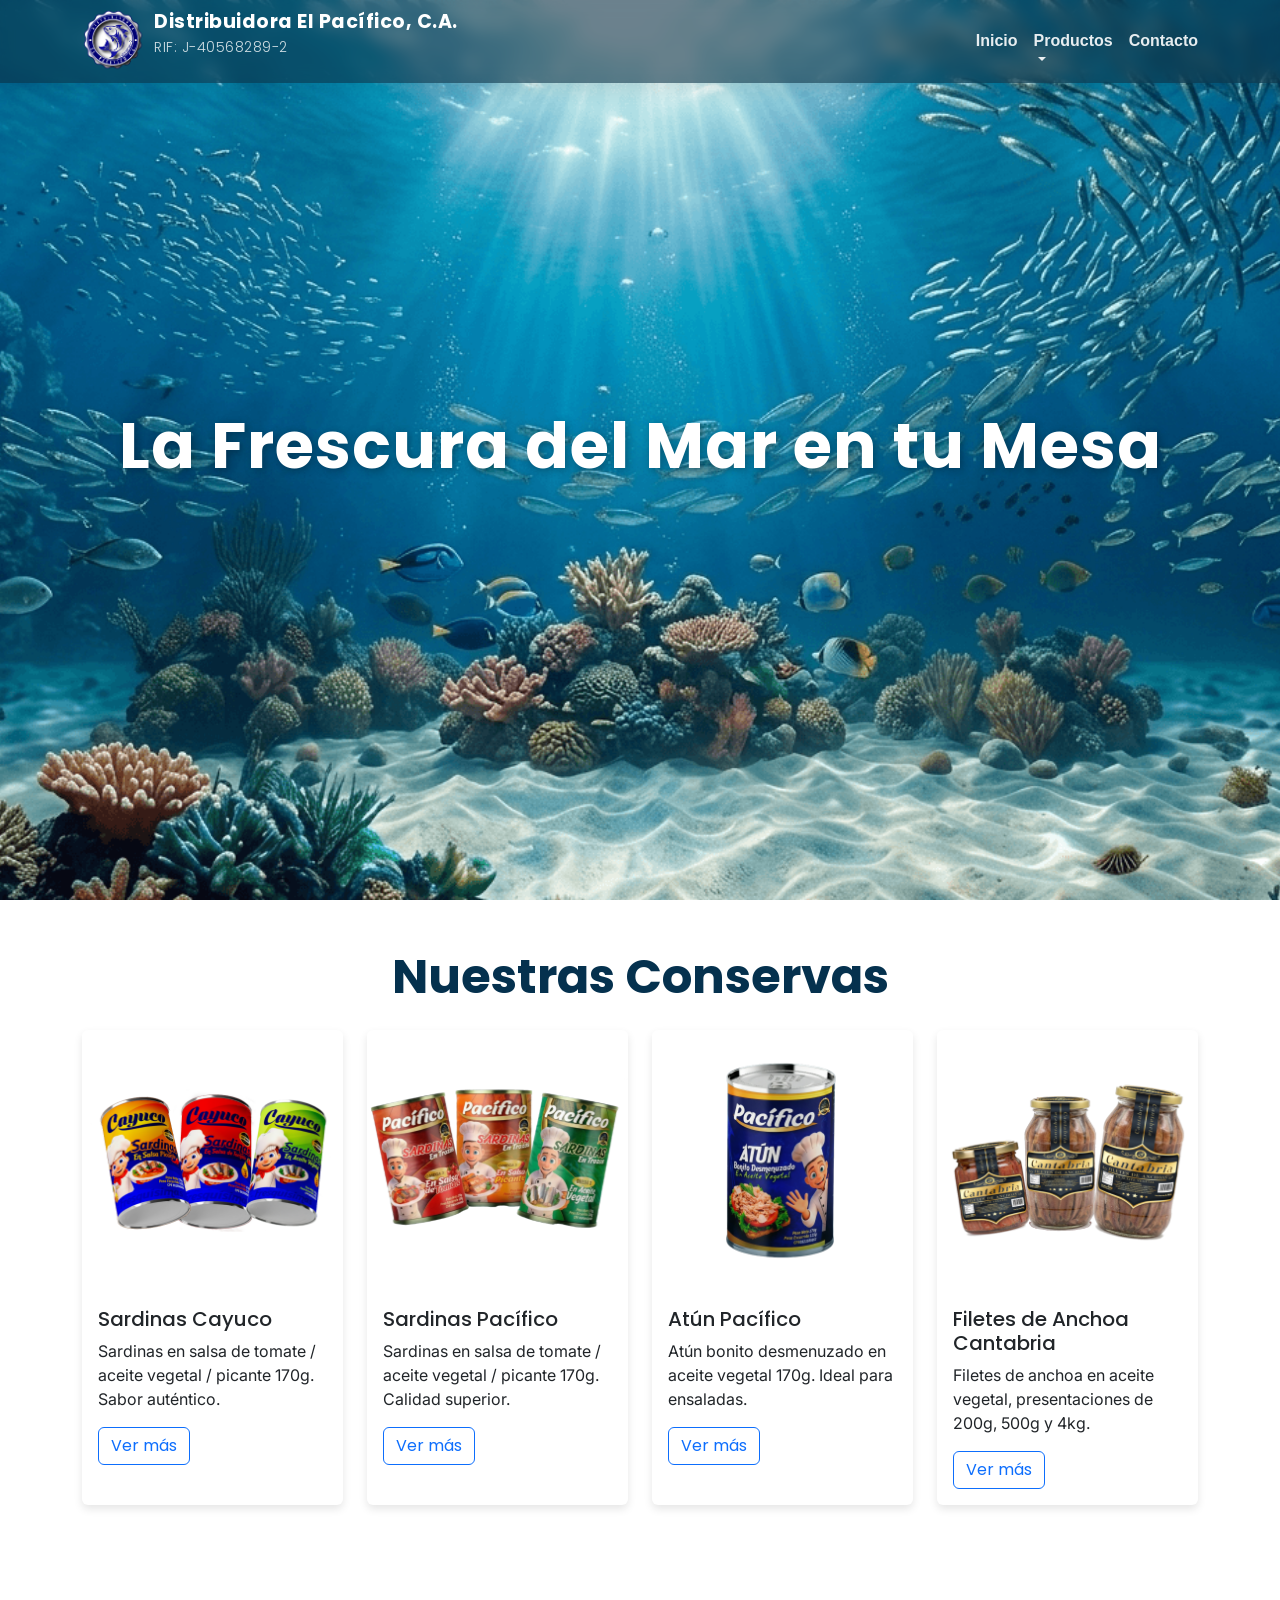
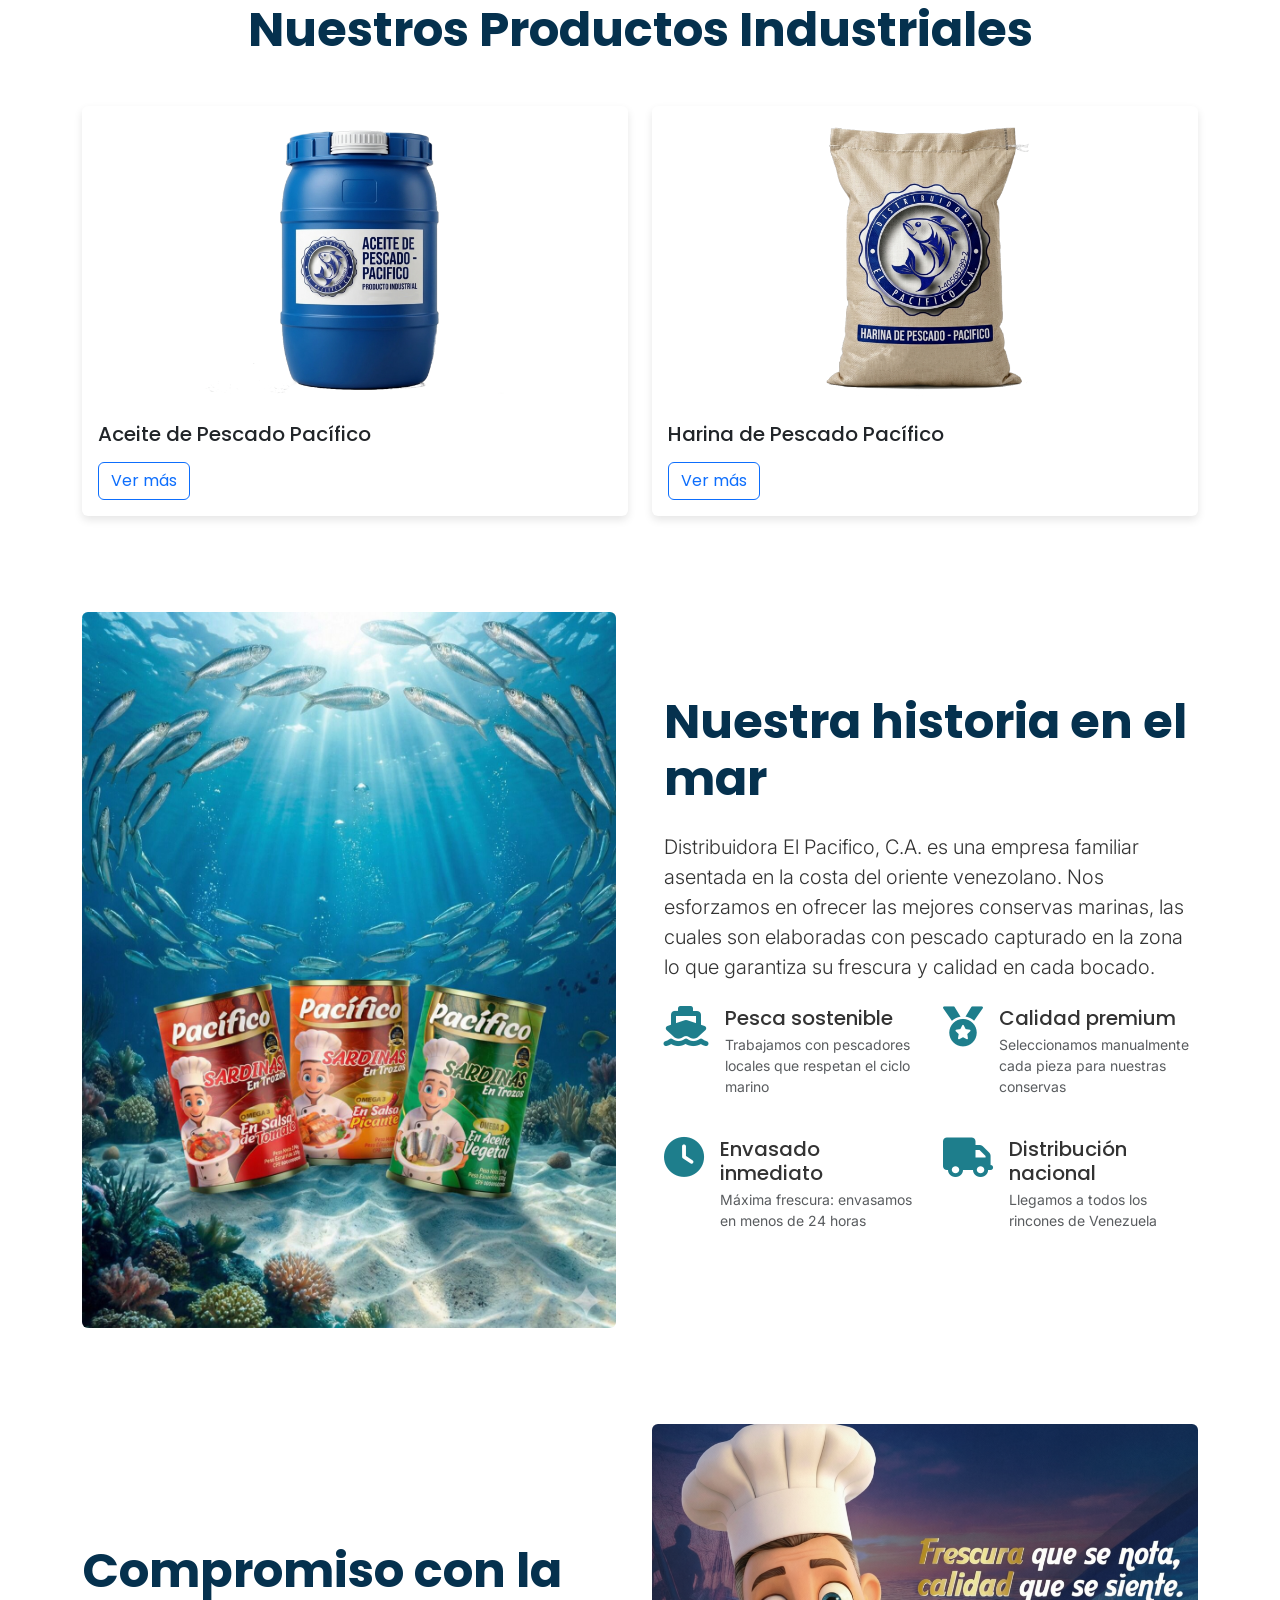
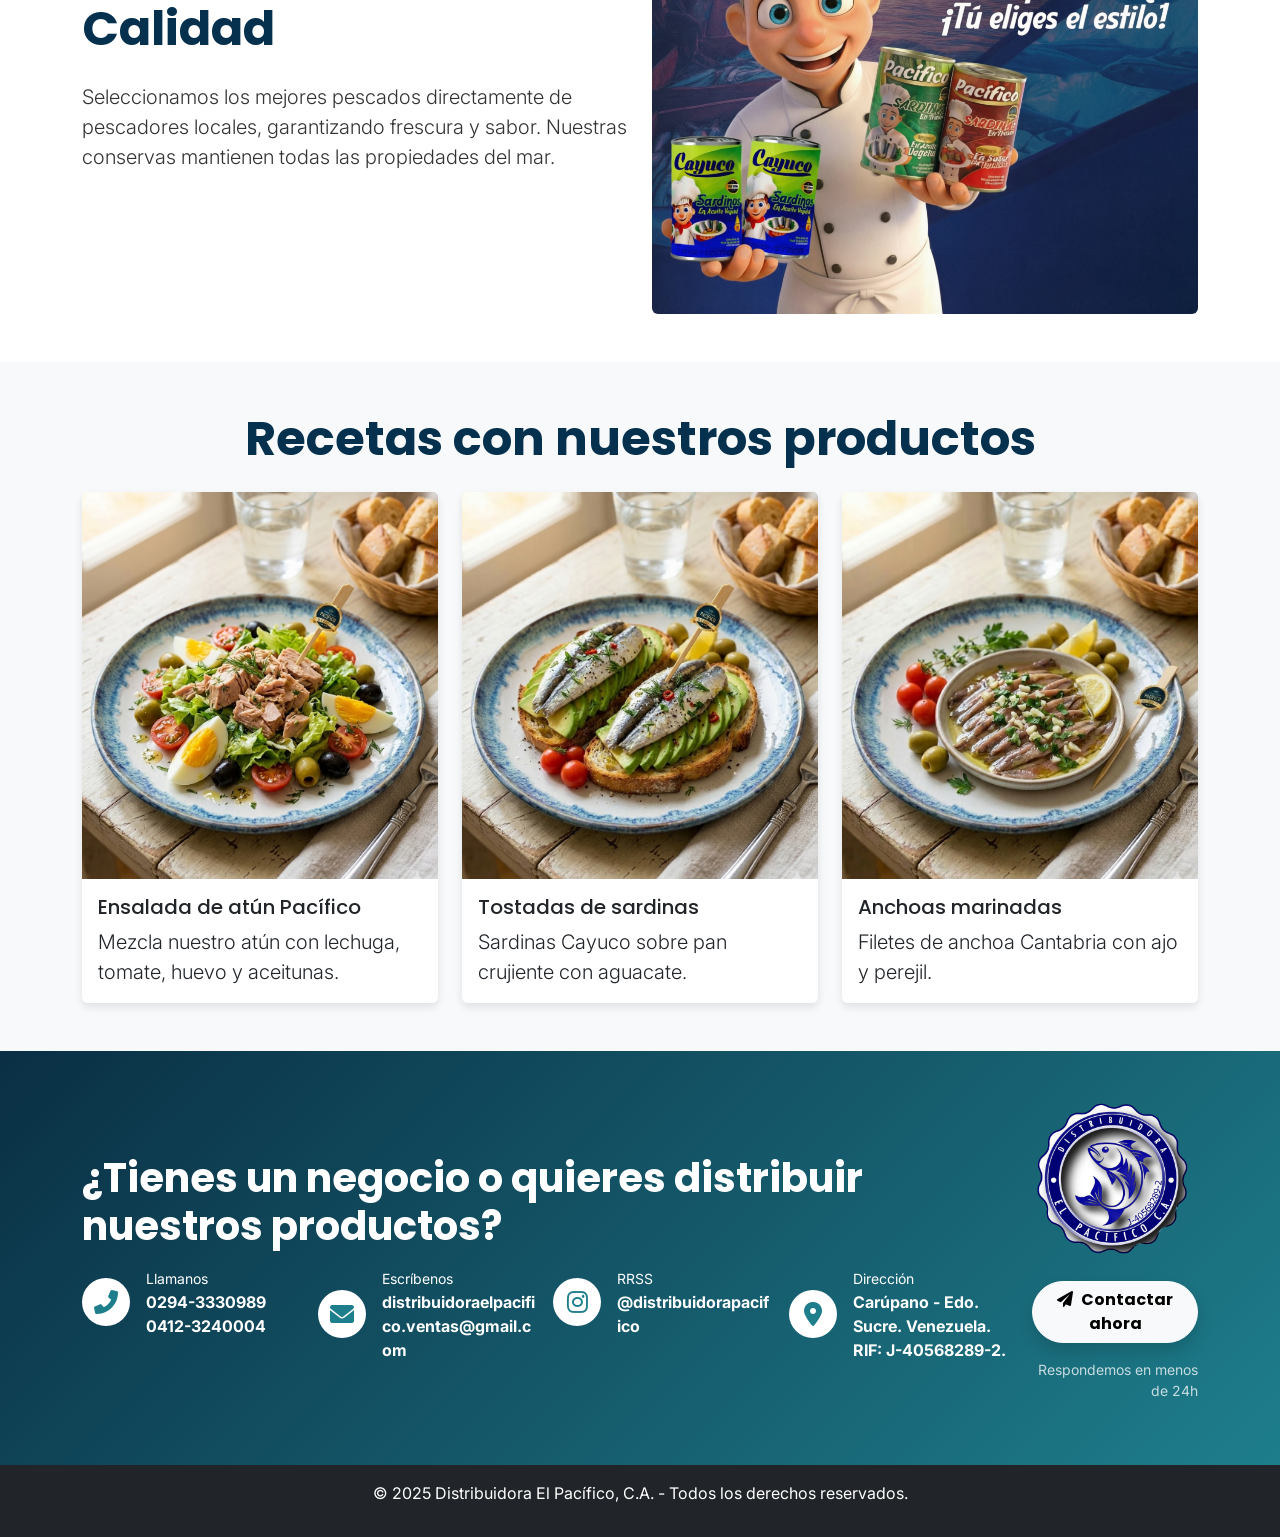
<file: index.html>
<!DOCTYPE html>
<html lang="es">
<head>
    <meta charset="UTF-8">
    <meta name="viewport" content="width=device-width, initial-scale=1.0">
    <title>Distribuidora El Pacífico, C.A.</title>
    <link rel="icon" href="assets/images/favicon.png" type="image/png">
    <!-- Bootstrap CSS CDN -->
    <link href="https://cdn.jsdelivr.net/npm/bootstrap@5.3.0/dist/css/bootstrap.min.css" rel="stylesheet">
    <!-- Google Fonts modernas -->
    <link href="https://fonts.googleapis.com/css2?family=Poppins:wght@400;600;700&family=Inter:wght@300;400;500&display=swap" rel="stylesheet">
    <!-- Font Awesome (opcional) -->
    <link rel="stylesheet" href="https://cdnjs.cloudflare.com/ajax/libs/font-awesome/6.0.0-beta3/css/all.min.css">
    <!-- Estilos personalizados -->
    <link rel="stylesheet" href="assets/css/style.css">
</head>
<body>
    <!-- Navbar elegante -->
    <nav class="navbar navbar-expand-lg navbar-dark fixed-top" id="mainNav">
    </nav>

    <!-- Hero Section -->
    <header class="hero-section d-flex align-items-center">
        <div class="container text-center text-white">
            <h1 class="display-3 hero-title">La Frescura del Mar en tu Mesa</h1>
            <!--<p class="lead hero-subtitle mb-4">Selección de conservas premium, directo del océano a tu hogar</p>-->
            <!--<a href="#productos" class="btn btn-hero btn-lg">Descubre nuestros productos</a>-->
        </div>
        <!-- Canvas como fondo (simula imagen) -->
        <img src="assets/images/asset24.png" id="heroCanvas" class="hero-canvas">
    </header>

    <!-- Productos Destacados -->
    <section id="productos" class="py-5">
        <div class="container">
            <h2 class="text-center mb-4 display-5 fw-bold">Nuestras Conservas</h2>
            <div class="row g-4">
                <div class="col-md-3">
                    <div class="card h-100">
                        <img src="assets/images/sardinas-cayuco.png" class="card-img-top" alt="Sardinas Cayuco">
                        <div class="card-body">
                            <h5 class="card-title">Sardinas Cayuco</h5>
                            <p class="card-text">Sardinas en salsa de tomate / aceite vegetal / picante 170g. Sabor auténtico.</p>
                            <a href="productos/sardinas-cayuco.html" class="btn btn-outline-primary">Ver más</a>
                        </div>
                    </div>
                </div>
                <div class="col-md-3">
                    <div class="card h-100">
                        <img src="assets/images/sardinas-pacifico.png" class="card-img-top" alt="Sardinas Pacífico">
                        <div class="card-body">
                            <h5 class="card-title">Sardinas Pacífico</h5>
                            <p class="card-text">Sardinas en salsa de tomate / aceite vegetal / picante 170g. Calidad superior.</p>
                            <a href="productos/sardinas-pacifico.html" class="btn btn-outline-primary">Ver más</a>
                        </div>
                    </div>
                </div>
                <div class="col-md-3">
                    <div class="card h-100">
                        <img src="assets/images/atun-pacifico.png" class="card-img-top" alt="Atún Pacífico">
                        <div class="card-body">
                            <h5 class="card-title">Atún Pacífico</h5>
                            <p class="card-text">Atún bonito desmenuzado en aceite vegetal 170g. Ideal para ensaladas.</p>
                            <a href="productos/atun-pacifico.html" class="btn btn-outline-primary">Ver más</a>
                        </div>
                    </div>
                </div>
                <div class="col-md-3">
                    <div class="card h-100">
                        <img src="assets/images/filetes-anchoa-cantabria.png" class="card-img-top" alt="Filetes de Anchoa Cantabria">
                        <div class="card-body">
                            <h5 class="card-title">Filetes de Anchoa Cantabria</h5>
                            <p class="card-text">Filetes de anchoa en aceite vegetal, presentaciones de 200g, 500g y 4kg.</p>
                            <a href="productos/filetes-anchoa-cantabria.html" class="btn btn-outline-primary">Ver más</a>
                        </div>
                    </div>
                </div>
            </div>
        </div>
    </section>

    <!-- Productos Industriales -->
    <section id="productos" class="py-5">
        <div class="container">
            <h2 class="text-center mb-4 display-5 fw-bold">Nuestros Productos Industriales</h2>

            <div class="row g-4 mt-4">
                <div class="col-md-6">
                    <div class="card h-100">
                        <div class="align-items-center d-flex justify-content-center">
                            <img src="assets/images/aceite-pacifico.png" class="card-img-top" style="max-width: 300px !important;" alt="Aceite Pacífico">
                        </div>
                        <div class="card-body">
                            <h5 class="card-title">Aceite de Pescado Pacífico</h5>
                            <p class="card-text"></p>
                            <a href="productos/aceite-pescado-pacifico.html" class="btn btn-outline-primary">Ver más</a>
                        </div>
                    </div>
                </div>
                <div class="col-md-6">
                    <div class="card h-100">
                        <div class="align-items-center d-flex justify-content-center">
                            <img src="assets/images/harina-pacifico.png" class="card-img-top" style="max-width: 300px !important;" alt="Harina Pacífico">
                        </div>
                        <div class="card-body">
                            <h5 class="card-title">Harina de Pescado Pacífico</h5>
                            <p class="card-text"></p>
                            <a href="productos/harina-pescado-pacifico.html" class="btn btn-outline-primary">Ver más</a>
                        </div>
                    </div>
                </div>
            </div>
        </div>
    </section>

    <!-- Sección: Nuestra Historia (imagen izquierda) -->
    <section class="py-5 bg-white">
        <div class="container">
            <div class="row align-items-center g-5">
                <div class="col-md-6">
                    <img src="assets/images/productos/sardinas-pacifico8.jpeg" class="card-img-top rounded" alt="Calidad del Mar">
                </div>
                <div class="col-md-6">
                    <h2 class="display-5 fw-bold mb-4">Nuestra historia en el mar</h2>
                    <p class="lead mb-4">
                        Distribuidora El Pacifico, C.A. es una empresa familiar asentada en la costa del oriente venezolano. 
                        Nos esforzamos en ofrecer las mejores conservas marinas, las cuales son elaboradas con pescado capturado 
                        en la zona lo que garantiza su frescura y calidad en cada bocado.
                    </p>
                    <div class="row g-4">
                        <div class="col-6">
                            <div class="d-flex">
                                <div class="flex-shrink-0">
                                    <i class="fas fa-ship fs-1 text-primary"></i>
                                </div>
                                <div class="flex-grow-1 ms-3">
                                    <h5 class="mb-1">Pesca sostenible</h5>
                                    <p class="small text-muted">Trabajamos con pescadores locales que respetan el ciclo marino</p>
                                </div>
                            </div>
                        </div>
                        <div class="col-6">
                            <div class="d-flex">
                                <div class="flex-shrink-0">
                                    <i class="fas fa-medal fs-1 text-primary"></i>
                                </div>
                                <div class="flex-grow-1 ms-3">
                                    <h5 class="mb-1">Calidad premium</h5>
                                    <p class="small text-muted">Seleccionamos manualmente cada pieza para nuestras conservas</p>
                                </div>
                            </div>
                        </div>
                        <div class="col-6">
                            <div class="d-flex">
                                <div class="flex-shrink-0">
                                    <i class="fas fa-clock fs-1 text-primary"></i>
                                </div>
                                <div class="flex-grow-1 ms-3">
                                    <h5 class="mb-1">Envasado inmediato</h5>
                                    <p class="small text-muted">Máxima frescura: envasamos en menos de 24 horas</p>
                                </div>
                            </div>
                        </div>
                        <div class="col-6">
                            <div class="d-flex">
                                <div class="flex-shrink-0">
                                    <i class="fas fa-truck fs-1 text-primary"></i>
                                </div>
                                <div class="flex-grow-1 ms-3">
                                    <h5 class="mb-1">Distribución nacional</h5>
                                    <p class="small text-muted">Llegamos a todos los rincones de Venezuela</p>
                                </div>
                            </div>
                        </div>
                    </div>
                </div>
            </div>
        </div>
    </section>

    <!-- Sección de Marketing: Frescura del Mar -->
    <section class="py-5 bg-white">
        <div class="container">
            <div class="row align-items-center">
                <div class="col-md-6">
                    <h3 class="display-5 fw-bold mb-4">Compromiso con la Calidad</h3>
                    <p class="lead mb-4">Seleccionamos los mejores pescados directamente de pescadores locales, garantizando 
                        frescura y sabor. Nuestras conservas mantienen todas las propiedades del mar.</p>
                </div>
                <div class="col-md-6">
                    <img src="assets/images/cocinero.png" class="card-img-top rounded" alt="Calidad del Mar">
                </div>
            </div>
        </div>
    </section>

    <!-- Recetas destacadas (marketing) -->
    <section class="py-5 bg-light">
        <div class="container">
            <h2 class="display-5 fw-bold mb-4 text-center">Recetas con nuestros productos</h2>
            <div class="row">
                <div class="col-md-4">
                    <div class="card">
                        <img src="assets/images/recipe1.png" class="card-img-top" alt="Ensalada de atún Pacífico">
                        <div class="card-body">
                            <h5 class="card-title">Ensalada de atún Pacífico</h5>
                            <p class="card-text lead">Mezcla nuestro atún con lechuga, tomate, huevo y aceitunas.</p>
                        </div>
                    </div>
                </div>
                <div class="col-md-4">
                    <div class="card">
                        <img src="assets/images/recipe2.png" class="card-img-top" alt="Tostadas de sardinas">
                        <div class="card-body">
                            <h5 class="card-title">Tostadas de sardinas</h5>
                            <p class="card-text lead">Sardinas Cayuco sobre pan crujiente con aguacate.</p>
                        </div>
                    </div>
                </div>
                <div class="col-md-4">
                    <div class="card">
                        <img src="assets/images/recipe3.png" class="card-img-top" alt="Anchoas marinadas">
                        <div class="card-body">
                            <h5 class="card-title">Anchoas marinadas</h5>
                            <p class="card-text lead">Filetes de anchoa Cantabria con ajo y perejil.</p>
                        </div>
                    </div>
                </div>
            </div>
        </div>
    </section>

    <!-- Sección: ¿Hablamos? Call to Action -->
    <div class="section-contact"></div>

    <!-- Footer -->
    <footer class="bg-dark text-white text-center py-3">
        <p>&copy; 2025 Distribuidora El Pacífico, C.A. - Todos los derechos reservados.</p>
    </footer>

    <!-- Scripts -->
    <script src="https://code.jquery.com/jquery-3.6.0.min.js"></script>
    <script src="https://cdn.jsdelivr.net/npm/bootstrap@5.3.0/dist/js/bootstrap.bundle.min.js"></script>
    <script src="assets/js/main.js"></script>

    <script>
        loadNav('');
        loadContactSection('');
    </script>
</body>
</html>
</file>
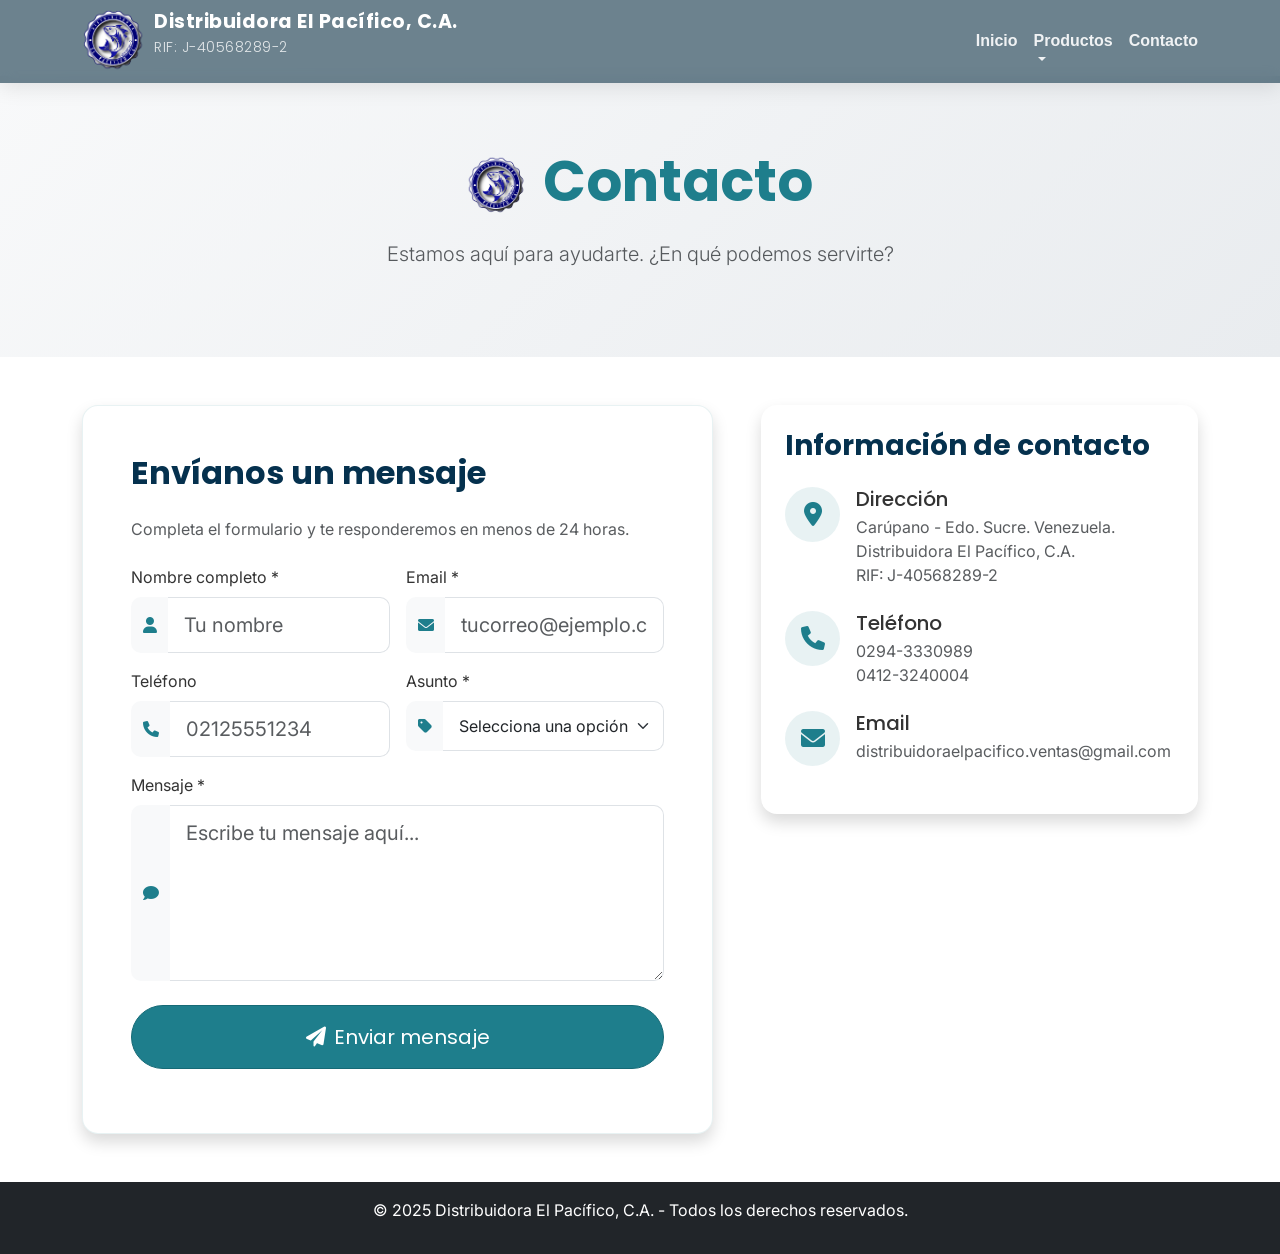
<file: contacto/index.html>
<!DOCTYPE html>
<html lang="es">
<head>
    <meta charset="UTF-8">
    <meta name="viewport" content="width=device-width, initial-scale=1.0">
    <title>Contacto - Distribuidora El Pacífico</title>
    <link rel="icon" href="../assets/images/favicon.png" type="image/png">
    <!-- Bootstrap CSS -->
    <link href="https://cdn.jsdelivr.net/npm/bootstrap@5.3.0/dist/css/bootstrap.min.css" rel="stylesheet">
    <!-- Font Awesome -->
    <link rel="stylesheet" href="https://cdnjs.cloudflare.com/ajax/libs/font-awesome/6.0.0-beta3/css/all.min.css">
    <!-- Google Fonts -->
    <link href="https://fonts.googleapis.com/css2?family=Poppins:wght@400;600;700&family=Inter:wght@300;400;500&display=swap" rel="stylesheet">
    <!-- Estilos personalizados -->
    <link rel="stylesheet" href="../assets/css/style.css">
</head>
<body>
    <!-- Navbar elegante -->
    <nav class="navbar navbar-expand-lg navbar-dark fixed-top" id="mainNav">
    </nav>

    <!-- Header de la página -->
    <section class="page-header py-5 bg-light">
        <div class="container text-center py-4">
            <div class="d-flex align-items-center justify-content-center mb-3">
                <!-- Logo desde assets -->
                <img src="../assets/images/logo.png" alt="El Pacífico Logo" class="me-3" style="height: 60px; width: auto;" onerror="this.style.display='none'">
                <h1 class="display-4 fw-bold text-primary">Contacto</h1>
            </div>
            <p class="lead text-muted">Estamos aquí para ayudarte. ¿En qué podemos servirte?</p>
        </div>
    </section>

    <!-- Sección de contacto principal -->
    <section class="py-5">
        <div class="container">
            <div class="row g-5">
                <!-- Columna izquierda: Formulario -->
                <div class="col-lg-7">
                    <div class="contact-form-wrapper p-4 p-lg-5 bg-white rounded-4 shadow">
                        <h2 class="fw-bold mb-4">Envíanos un mensaje</h2>
                        <p class="text-muted mb-4">Completa el formulario y te responderemos en menos de 24 horas.</p>
                        
                        <form id="contact-form" class="needs-validation" novalidate>
                            <div class="row g-3">
                                <div class="col-md-6">
                                    <label for="nombre" class="form-label">Nombre completo *</label>
                                    <div class="input-group">
                                        <span class="input-group-text bg-light"><i class="fas fa-user text-primary"></i></span>
                                        <input type="text" class="form-control form-control-lg" id="nombre" placeholder="Tu nombre" required>
                                    </div>
                                    <div class="invalid-feedback">Por favor ingresa tu nombre.</div>
                                </div>
                                
                                <div class="col-md-6">
                                    <label for="email" class="form-label">Email *</label>
                                    <div class="input-group">
                                        <span class="input-group-text bg-light"><i class="fas fa-envelope text-primary"></i></span>
                                        <input type="email" class="form-control form-control-lg" id="email" placeholder="tucorreo@ejemplo.com" required>
                                    </div>
                                    <div class="invalid-feedback">Por favor ingresa un email válido.</div>
                                </div>
                                
                                <div class="col-md-6">
                                    <label for="telefono" class="form-label">Teléfono</label>
                                    <div class="input-group">
                                        <span class="input-group-text bg-light"><i class="fas fa-phone text-primary"></i></span>
                                        <input type="tel" class="form-control form-control-lg" id="telefono" placeholder="02125551234" required>
                                    </div>
                                </div>
                                
                                <div class="col-md-6">
                                    <label for="asunto" class="form-label">Asunto *</label>
                                    <div class="input-group">
                                        <span class="input-group-text bg-light"><i class="fas fa-tag text-primary"></i></span>
                                        <select class="form-select form-control-lg" id="asunto" required>
                                            <option value="" selected disabled>Selecciona una opción</option>
                                            <option value="ventas">Ventas y cotizaciones</option>
                                            <option value="distribucion">Quiero distribuir productos</option>
                                            <option value="consulta">Consulta general</option>
                                            <option value="sugerencia">Sugerencia o reclamo</option>
                                        </select>
                                    </div>
                                    <div class="invalid-feedback">Por favor selecciona un asunto.</div>
                                </div>
                                
                                <div class="col-12">
                                    <label for="mensaje" class="form-label">Mensaje *</label>
                                    <div class="input-group">
                                        <span class="input-group-text bg-light"><i class="fas fa-comment text-primary"></i></span>
                                        <textarea class="form-control form-control-lg" id="mensaje" rows="5" placeholder="Escribe tu mensaje aquí..." required></textarea>
                                    </div>
                                    <div class="invalid-feedback">Por favor escribe tu mensaje.</div>
                                </div>
                                
                                <div class="col-12 mt-4">
                                    <button type="submit" class="btn btn-primary btn-lg w-100 py-3 rounded-pill">
                                        <i class="fas fa-paper-plane me-2"></i>Enviar mensaje
                                    </button>
                                </div>
                                <div id="notifications"></div>
                            </div>
                        </form>
                    </div>
                </div>
                
                <!-- Columna derecha: Información de contacto y mapa -->
                <div class="col-lg-5">
                    <!-- Tarjeta de información -->
                    <div class="contact-info-card bg-white rounded-4 shadow p-4 mb-4">
                        <h3 class="fw-bold mb-4">Información de contacto</h3>
                        
                        <div class="d-flex mb-4">
                            <div class="flex-shrink-0">
                                <div class="info-icon bg-primary bg-opacity-10 p-3 rounded-circle">
                                    <i class="fas fa-map-marker-alt fs-4 text-primary"></i>
                                </div>
                            </div>
                            <div class="flex-grow-1 ms-3">
                                <h5 class="mb-1">Dirección</h5>
                                <p class="text-muted mb-0">Carúpano - Edo. Sucre. Venezuela.</p>
                                <p class="text-muted mb-0">Distribuidora El Pacífico, C.A.</p>
                                <p class="text-muted mb-0">RIF: J-40568289-2</p>
                            </div>
                        </div>
                        
                        <div class="d-flex mb-4">
                            <div class="flex-shrink-0">
                                <div class="info-icon bg-primary bg-opacity-10 p-3 rounded-circle">
                                    <i class="fas fa-phone fs-4 text-primary"></i>
                                </div>
                            </div>
                            <div class="flex-grow-1 ms-3">
                                <h5 class="mb-1">Teléfono</h5>
                                <p class="text-muted mb-0">0294-3330989</p>
                                <p class="text-muted mb-0">0412-3240004</p>
                            </div>
                        </div>
                        
                        <div class="d-flex mb-4">
                            <div class="flex-shrink-0">
                                <div class="info-icon bg-primary bg-opacity-10 p-3 rounded-circle">
                                    <i class="fas fa-envelope fs-4 text-primary"></i>
                                </div>
                            </div>
                            <div class="flex-grow-1 ms-3">
                                <h5 class="mb-1">Email</h5>
                                <p class="text-muted mb-0">distribuidoraelpacifico.ventas@gmail.com</p>
                            </div>
                        </div>
                        
                    </div>
                    
                </div>
            </div>
        </div>
    </section>

    <!-- Footer -->
    <footer class="bg-dark text-white text-center py-3">
        <p>&copy; 2025 Distribuidora El Pacífico, C.A. - Todos los derechos reservados.</p>
    </footer>

    <!-- Scripts -->
    <script src="https://code.jquery.com/jquery-3.6.0.min.js"></script>
    <script src="https://cdn.jsdelivr.net/npm/bootstrap@5.3.0/dist/js/bootstrap.bundle.min.js"></script>
    <script src="../assets/js/main.js"></script>
    
    <!-- Script para validación del formulario -->
    <script>
        (function() {
            'use strict';
            
            // Dibujar mapa en canvas
            function drawMap() {
                var canvas = document.getElementById('mapCanvas');
                if (!canvas) return;
                
                var ctx = canvas.getContext('2d');
                var w = canvas.width;
                var h = canvas.height;
                
                // Fondo azul claro
                ctx.fillStyle = '#e6f3f5';
                ctx.fillRect(0, 0, w, h);
                
                // Dibujar calles
                ctx.strokeStyle = '#1e7e8c';
                ctx.lineWidth = 2;
                
                // Calle horizontal
                ctx.beginPath();
                ctx.moveTo(0, h/2);
                ctx.lineTo(w, h/2);
                ctx.stroke();
                
                // Calle vertical
                ctx.beginPath();
                ctx.moveTo(w/2, 0);
                ctx.lineTo(w/2, h);
                ctx.stroke();
                
                // Marcador de ubicación
                ctx.fillStyle = '#c99e6d';
                ctx.beginPath();
                ctx.arc(w/2, h/2, 10, 0, Math.PI * 2);
                ctx.fill();
                
                ctx.fillStyle = 'white';
                ctx.beginPath();
                ctx.arc(w/2, h/2, 5, 0, Math.PI * 2);
                ctx.fill();
                
                // Texto
                ctx.font = 'bold 12px Poppins, sans-serif';
                ctx.fillStyle = '#0a2f44';
                ctx.textAlign = 'center';
                ctx.fillText('Estamos aquí', w/2, h/2 - 20);
            }
            
            drawMap();
        })();
    </script>

    <script>
        loadNav('../');
        loadContactSection('../');
    </script>
</body>
</html>
</file>
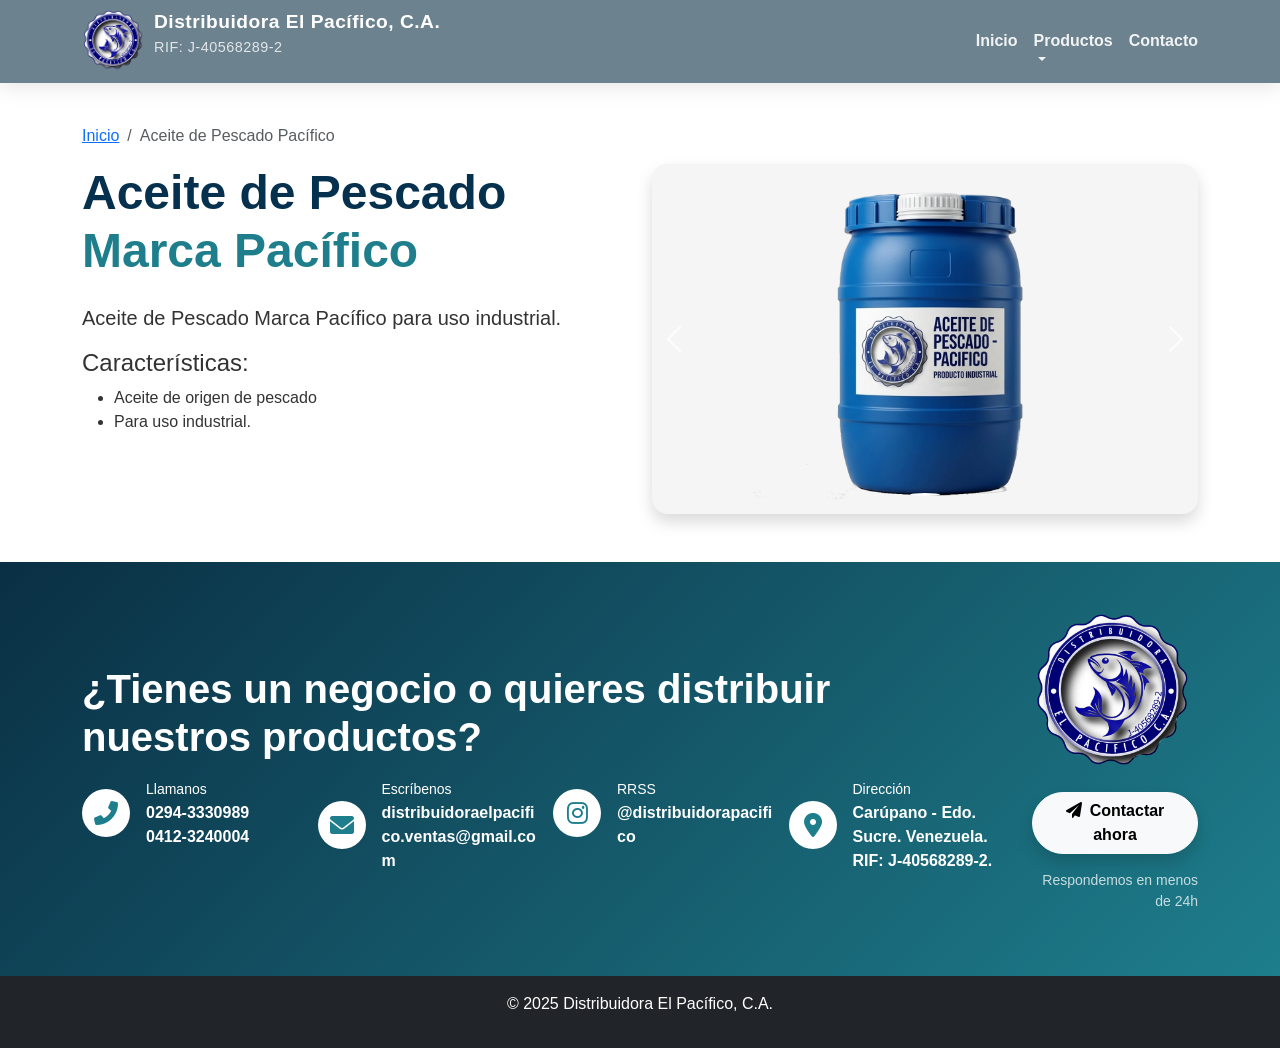
<file: productos/aceite-pescado-pacifico.html>
<!DOCTYPE html>
<html lang="es">
<head>
    <meta charset="UTF-8">
    <meta name="viewport" content="width=device-width, initial-scale=1.0">
    <title>Aceite de Pescado Pacífico - Distribuidora El Pacífico</title>
    <link rel="icon" href="../assets/images/favicon.png" type="image/png">
    <link href="https://cdn.jsdelivr.net/npm/bootstrap@5.3.0/dist/css/bootstrap.min.css" rel="stylesheet">
    <link rel="stylesheet" href="https://cdnjs.cloudflare.com/ajax/libs/font-awesome/6.0.0-beta3/css/all.min.css">
    <link rel="stylesheet" href="../assets/css/style.css">
</head>
<body>
    <!-- Navbar elegante -->
    <nav class="navbar navbar-expand-lg navbar-dark fixed-top" id="mainNav">
    </nav>

    <div class="container my-5 margin-top-custom">
        <nav aria-label="breadcrumb">
            <ol class="breadcrumb">
                <li class="breadcrumb-item"><a href="../index.html">Inicio</a></li>
                <li class="breadcrumb-item active">Aceite de Pescado Pacífico</li>
            </ol>
        </nav>

        <div class="row">
            <div class="col-md-6">
                <h1 class="display-5 fw-bold mb-4">Aceite de Pescado <span class="text-primary">Marca Pacífico</span></h1>
                <p class="lead">Aceite de Pescado Marca Pacífico para uso industrial.</p>
                <h4>Características:</h4>
                <ul>
                    <li>Aceite de origen de pescado</li>
                    <li>Para uso industrial.</li>
                </ul>
            </div>
            <div class="col-md-6">
                <div id="productCarousel" class="carousel slide carousel-fade" data-bs-ride="carousel">
                    <!-- Indicadores (puntos) -->
                    <div class="carousel-indicators">
                        <button type="button" data-bs-target="#productCarousel" data-bs-slide-to="0" class="active" aria-current="true" aria-label="Slide 1"></button>
                    </div>
                    
                    <!-- Imágenes del carrusel -->
                    <div class="carousel-inner rounded-4 shadow">
                        <div class="carousel-item active">
                            <img src="../assets/images/aceite-pacifico.png" class="d-block w-100" alt="Sardinas Pacífico">
                        </div>
                    </div>
                    
                    <!-- Botones de navegación -->
                    <button class="carousel-control-prev" type="button" data-bs-target="#productCarousel" data-bs-slide="prev">
                        <span class="carousel-control-prev-icon" aria-hidden="true"></span>
                        <span class="visually-hidden">Anterior</span>
                    </button>
                    <button class="carousel-control-next" type="button" data-bs-target="#productCarousel" data-bs-slide="next">
                        <span class="carousel-control-next-icon" aria-hidden="true"></span>
                        <span class="visually-hidden">Siguiente</span>
                    </button>
                </div>
            </div>
        </div>

    </div>

    <!-- Sección: ¿Hablamos? Call to Action -->
    <div class="section-contact"></div>

    <footer class="bg-dark text-white text-center py-3">
        <p>&copy; 2025 Distribuidora El Pacífico, C.A.</p>
    </footer>

    <script src="https://code.jquery.com/jquery-3.6.0.min.js"></script>
    <script src="https://cdn.jsdelivr.net/npm/bootstrap@5.3.0/dist/js/bootstrap.bundle.min.js"></script>
    <script src="../assets/js/main.js"></script>
    <script>
        loadNav('../');
        loadContactSection('../');
    </script>
</body>
</html>
</file>
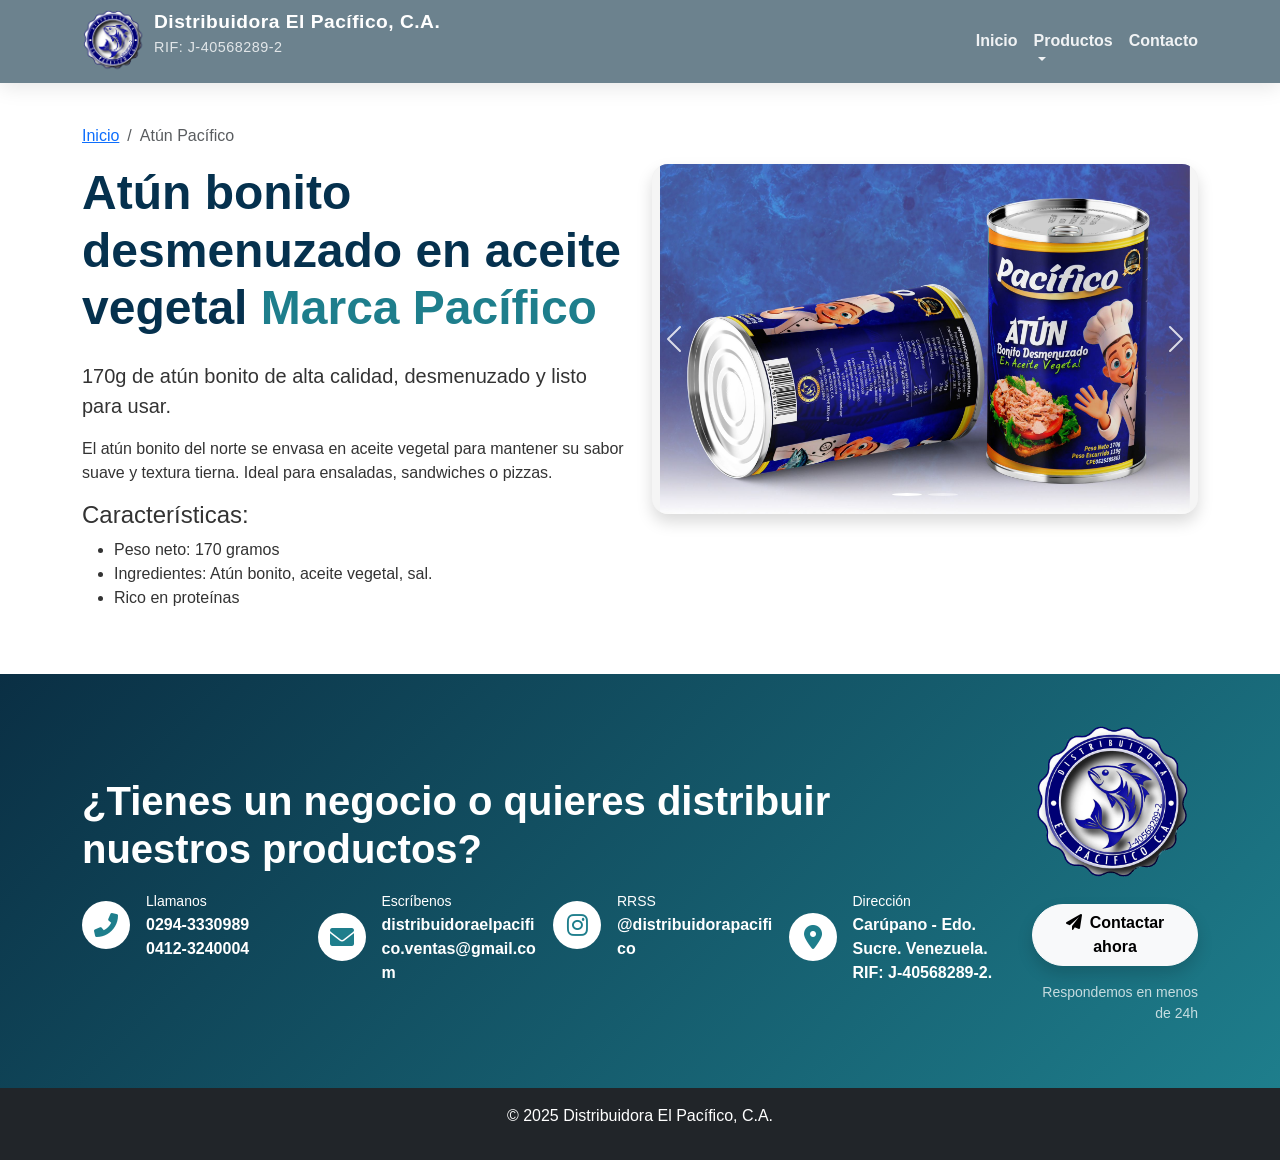
<file: productos/atun-pacifico.html>
<!DOCTYPE html>
<html lang="es">
<head>
    <meta charset="UTF-8">
    <meta name="viewport" content="width=device-width, initial-scale=1.0">
    <title>Atún Pacífico - Distribuidora El Pacífico</title>
    <link rel="icon" href="../assets/images/favicon.png" type="image/png">
    <link href="https://cdn.jsdelivr.net/npm/bootstrap@5.3.0/dist/css/bootstrap.min.css" rel="stylesheet">
    <link rel="stylesheet" href="https://cdnjs.cloudflare.com/ajax/libs/font-awesome/6.0.0-beta3/css/all.min.css">
    <link rel="stylesheet" href="../assets/css/style.css">
</head>
<body>
    <!-- Navbar elegante -->
    <nav class="navbar navbar-expand-lg navbar-dark fixed-top" id="mainNav">
    </nav>

    <div class="container my-5 margin-top-custom">
        <nav aria-label="breadcrumb">
            <ol class="breadcrumb">
                <li class="breadcrumb-item"><a href="../index.html">Inicio</a></li>
                <li class="breadcrumb-item active">Atún Pacífico</li>
            </ol>
        </nav>

        <div class="row">
            <div class="col-md-6">
                <h1 class="display-5 fw-bold mb-4">Atún bonito desmenuzado en aceite vegetal <span class="text-primary">Marca Pacífico</span></h1>
                <p class="lead">170g de atún bonito de alta calidad, desmenuzado y listo para usar.</p>
                <p>El atún bonito del norte se envasa en aceite vegetal para mantener su sabor suave y textura tierna. Ideal para ensaladas, sandwiches o pizzas.</p>
                <h4>Características:</h4>
                <ul>
                    <li>Peso neto: 170 gramos</li>
                    <li>Ingredientes: Atún bonito, aceite vegetal, sal.</li>
                    <li>Rico en proteínas</li>
                </ul>
            </div>
            <div class="col-md-6">
                <div id="productCarousel" class="carousel slide carousel-fade" data-bs-ride="carousel">
                    <!-- Indicadores (puntos) -->
                    <div class="carousel-indicators">
                        <button type="button" data-bs-target="#productCarousel" data-bs-slide-to="0" class="active" aria-current="true" aria-label="Slide 1"></button>
                        <button type="button" data-bs-target="#productCarousel" data-bs-slide-to="1" aria-label="Slide 2"></button>
                    </div>
                    
                    <!-- Imágenes del carrusel -->
                    <div class="carousel-inner rounded-4 shadow">
                        <div class="carousel-item active">
                            <img src="../assets/images/productos/atun-pacifico1.jpeg" class="d-block w-100" alt="Sardinas Pacífico">
                        </div>
                        <div class="carousel-item">
                            <img src="../assets/images/productos/atun-pacifico2.png" class="d-block w-100" alt="Sardinas Pacífico">
                        </div>
                    </div>
                    
                    <!-- Botones de navegación -->
                    <button class="carousel-control-prev" type="button" data-bs-target="#productCarousel" data-bs-slide="prev">
                        <span class="carousel-control-prev-icon" aria-hidden="true"></span>
                        <span class="visually-hidden">Anterior</span>
                    </button>
                    <button class="carousel-control-next" type="button" data-bs-target="#productCarousel" data-bs-slide="next">
                        <span class="carousel-control-next-icon" aria-hidden="true"></span>
                        <span class="visually-hidden">Siguiente</span>
                    </button>
                </div>
            </div>
        </div>
    </div>

    <!-- Sección: ¿Hablamos? Call to Action -->
    <div class="section-contact"></div>

    <footer class="bg-dark text-white text-center py-3">
        <p>&copy; 2025 Distribuidora El Pacífico, C.A.</p>
    </footer>

    <script src="https://code.jquery.com/jquery-3.6.0.min.js"></script>
    <script src="https://cdn.jsdelivr.net/npm/bootstrap@5.3.0/dist/js/bootstrap.bundle.min.js"></script>
    <script src="../assets/js/main.js"></script>
    <script>
        loadNav('../');
        loadContactSection('../');
    </script>
</body>
</html>
</file>
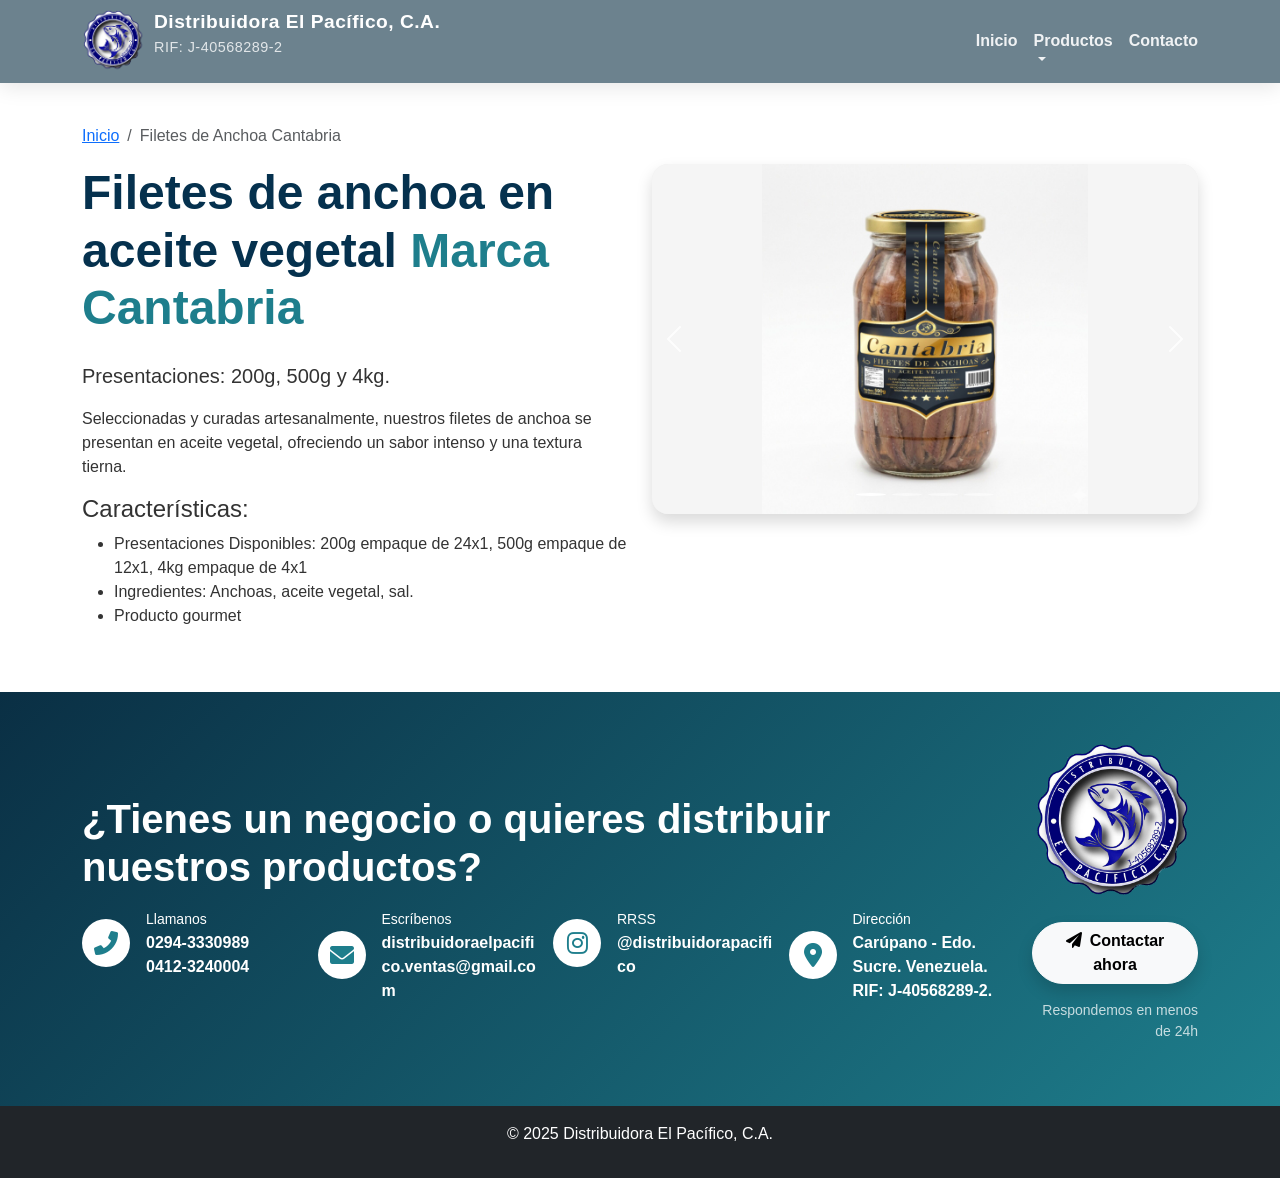
<file: productos/filetes-anchoa-cantabria.html>
<!DOCTYPE html>
<html lang="es">
<head>
    <meta charset="UTF-8">
    <meta name="viewport" content="width=device-width, initial-scale=1.0">
    <title>Filetes de Anchoa Cantabria - Distribuidora El Pacífico</title>
    <link rel="icon" href="../assets/images/favicon.png" type="image/png">
    <link href="https://cdn.jsdelivr.net/npm/bootstrap@5.3.0/dist/css/bootstrap.min.css" rel="stylesheet">
    <link rel="stylesheet" href="https://cdnjs.cloudflare.com/ajax/libs/font-awesome/6.0.0-beta3/css/all.min.css">
    <link rel="stylesheet" href="../assets/css/style.css">
</head>
<body>
    <!-- Navbar elegante -->
    <nav class="navbar navbar-expand-lg navbar-dark fixed-top" id="mainNav">
    </nav>

    <div class="container my-5 margin-top-custom">
        <nav aria-label="breadcrumb">
            <ol class="breadcrumb">
                <li class="breadcrumb-item"><a href="../index.html">Inicio</a></li>
                <li class="breadcrumb-item active">Filetes de Anchoa Cantabria</li>
            </ol>
        </nav>

        <div class="row">
            <div class="col-md-6">
                <h1 class="display-5 fw-bold mb-4">Filetes de anchoa en aceite vegetal <span class="text-primary">Marca Cantabria</span></h1>
                <p class="lead">Presentaciones: 200g, 500g y 4kg.</p>
                <p>Seleccionadas y curadas artesanalmente, nuestros filetes de anchoa se presentan en aceite vegetal, ofreciendo un sabor intenso y una textura tierna.</p>
                <h4>Características:</h4>
                <ul>
                    <li>Presentaciones Disponibles: 200g empaque de 24x1, 500g empaque de 12x1, 4kg empaque de 4x1</li>
                    <li>Ingredientes: Anchoas, aceite vegetal, sal.</li>
                    <li>Producto gourmet</li>
                </ul>
            </div>
            <div class="col-md-6">
                <div id="productCarousel" class="carousel slide carousel-fade" data-bs-ride="carousel">
                    <!-- Indicadores (puntos) -->
                    <div class="carousel-indicators">
                        <button type="button" data-bs-target="#productCarousel" data-bs-slide-to="0" class="active" aria-current="true" aria-label="Slide 1"></button>
                        <button type="button" data-bs-target="#productCarousel" data-bs-slide-to="1" aria-label="Slide 2"></button>
                        <button type="button" data-bs-target="#productCarousel" data-bs-slide-to="2" aria-label="Slide 3"></button>
                        <button type="button" data-bs-target="#productCarousel" data-bs-slide-to="3" aria-label="Slide 4"></button>
                    </div>
                    
                    <!-- Imágenes del carrusel -->
                    <div class="carousel-inner rounded-4 shadow">
                        <div class="carousel-item active">
                            <img src="../assets/images/productos/filetes-anchoa-cantabria1.jpeg" class="d-block w-100" alt="Sardinas Pacífico">
                        </div>
                        <div class="carousel-item">
                            <img src="../assets/images/productos/filetes-anchoa-cantabria2.jpeg" class="d-block w-100" alt="Sardinas Pacífico">
                        </div>
                        <div class="carousel-item">
                            <img src="../assets/images/productos/filetes-anchoa-cantabria3.jpeg" class="d-block w-100" alt="Sardinas Pacífico">
                        </div>
                        <div class="carousel-item">
                            <img src="../assets/images/productos/filetes-anchoa-cantabria4.jpeg" class="d-block w-100" alt="Sardinas Pacífico">
                        </div>
                    </div>
                    
                    <!-- Botones de navegación -->
                    <button class="carousel-control-prev" type="button" data-bs-target="#productCarousel" data-bs-slide="prev">
                        <span class="carousel-control-prev-icon" aria-hidden="true"></span>
                        <span class="visually-hidden">Anterior</span>
                    </button>
                    <button class="carousel-control-next" type="button" data-bs-target="#productCarousel" data-bs-slide="next">
                        <span class="carousel-control-next-icon" aria-hidden="true"></span>
                        <span class="visually-hidden">Siguiente</span>
                    </button>
                </div>
            </div>
        </div>

    </div>

    <!-- Sección: ¿Hablamos? Call to Action -->
    <div class="section-contact"></div>

    <footer class="bg-dark text-white text-center py-3">
        <p>&copy; 2025 Distribuidora El Pacífico, C.A.</p>
    </footer>

    <script src="https://code.jquery.com/jquery-3.6.0.min.js"></script>
    <script src="https://cdn.jsdelivr.net/npm/bootstrap@5.3.0/dist/js/bootstrap.bundle.min.js"></script>
    <script src="../assets/js/main.js"></script>
    <script>
        loadNav('../');
        loadContactSection('../');
    </script>
</body>
</html>
</file>
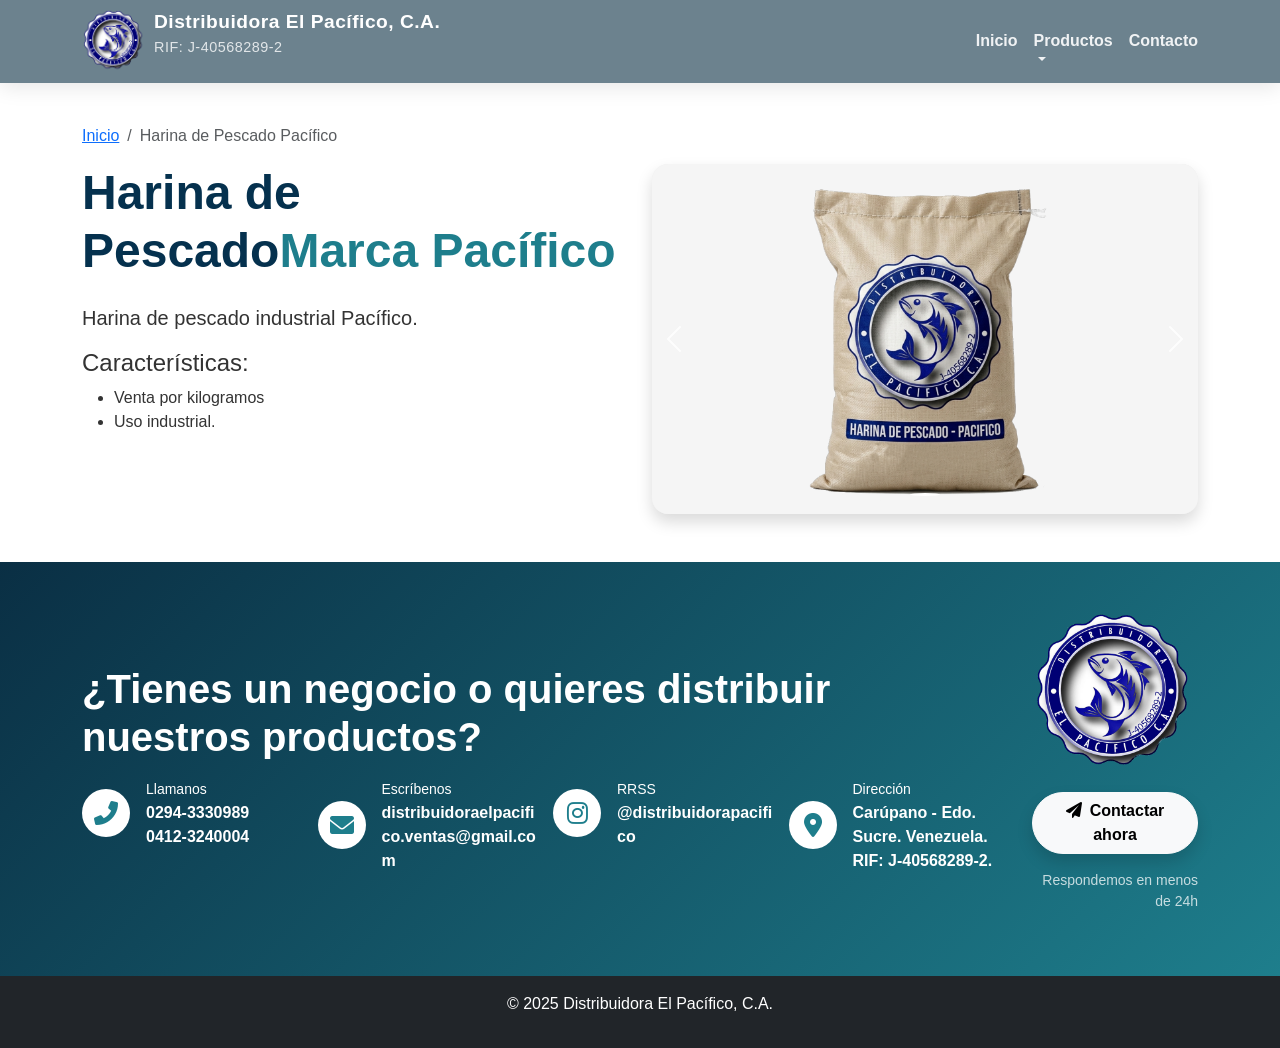
<file: productos/harina-pescado-pacifico.html>
<!DOCTYPE html>
<html lang="es">
<head>
    <meta charset="UTF-8">
    <meta name="viewport" content="width=device-width, initial-scale=1.0">
    <title>Harina de Pescado Pacífico - Distribuidora El Pacífico</title>
    <link rel="icon" href="../assets/images/favicon.png" type="image/png">
    <link href="https://cdn.jsdelivr.net/npm/bootstrap@5.3.0/dist/css/bootstrap.min.css" rel="stylesheet">
    <link rel="stylesheet" href="https://cdnjs.cloudflare.com/ajax/libs/font-awesome/6.0.0-beta3/css/all.min.css">
    <link rel="stylesheet" href="../assets/css/style.css">
</head>
<body>
    <!-- Navbar elegante -->
    <nav class="navbar navbar-expand-lg navbar-dark fixed-top" id="mainNav">
    </nav>

    <div class="container my-5 margin-top-custom">
        <nav aria-label="breadcrumb">
            <ol class="breadcrumb">
                <li class="breadcrumb-item"><a href="../index.html">Inicio</a></li>
                <li class="breadcrumb-item active">Harina de Pescado Pacífico</li>
            </ol>
        </nav>

        <div class="row">
            <div class="col-md-6">
                <h1 class="display-5 fw-bold mb-4">Harina de Pescado<span class="text-primary">Marca Pacífico</span></h1>
                <p class="lead">Harina de pescado industrial Pacífico.</p>
                <h4>Características:</h4>
                <ul>
                    <li>Venta por kilogramos</li>
                    <li>Uso industrial.</li>
                </ul>
            </div>
            <div class="col-md-6">
                <div id="productCarousel" class="carousel slide carousel-fade" data-bs-ride="carousel">
                    <!-- Indicadores (puntos) -->
                    <div class="carousel-indicators">
                        <button type="button" data-bs-target="#productCarousel" data-bs-slide-to="0" class="active" aria-current="true" aria-label="Slide 1"></button>
                    </div>
                    
                    <!-- Imágenes del carrusel -->
                    <div class="carousel-inner rounded-4 shadow">
                        <div class="carousel-item active">
                            <img src="../assets/images/harina-pacifico.png" class="d-block w-100" alt="Harina de Pescado Pacífico">
                        </div>
                    </div>
                    
                    <!-- Botones de navegación -->
                    <button class="carousel-control-prev" type="button" data-bs-target="#productCarousel" data-bs-slide="prev">
                        <span class="carousel-control-prev-icon" aria-hidden="true"></span>
                        <span class="visually-hidden">Anterior</span>
                    </button>
                    <button class="carousel-control-next" type="button" data-bs-target="#productCarousel" data-bs-slide="next">
                        <span class="carousel-control-next-icon" aria-hidden="true"></span>
                        <span class="visually-hidden">Siguiente</span>
                    </button>
                </div>
            </div>
        </div>

    </div>

    <!-- Sección: ¿Hablamos? Call to Action -->
    <div class="section-contact"></div>

    <footer class="bg-dark text-white text-center py-3">
        <p>&copy; 2025 Distribuidora El Pacífico, C.A.</p>
    </footer>

    <script src="https://code.jquery.com/jquery-3.6.0.min.js"></script>
    <script src="https://cdn.jsdelivr.net/npm/bootstrap@5.3.0/dist/js/bootstrap.bundle.min.js"></script>
    <script src="../assets/js/main.js"></script>
    <script>
        loadNav('../');
        loadContactSection('../');
    </script>
</body>
</html>
</file>
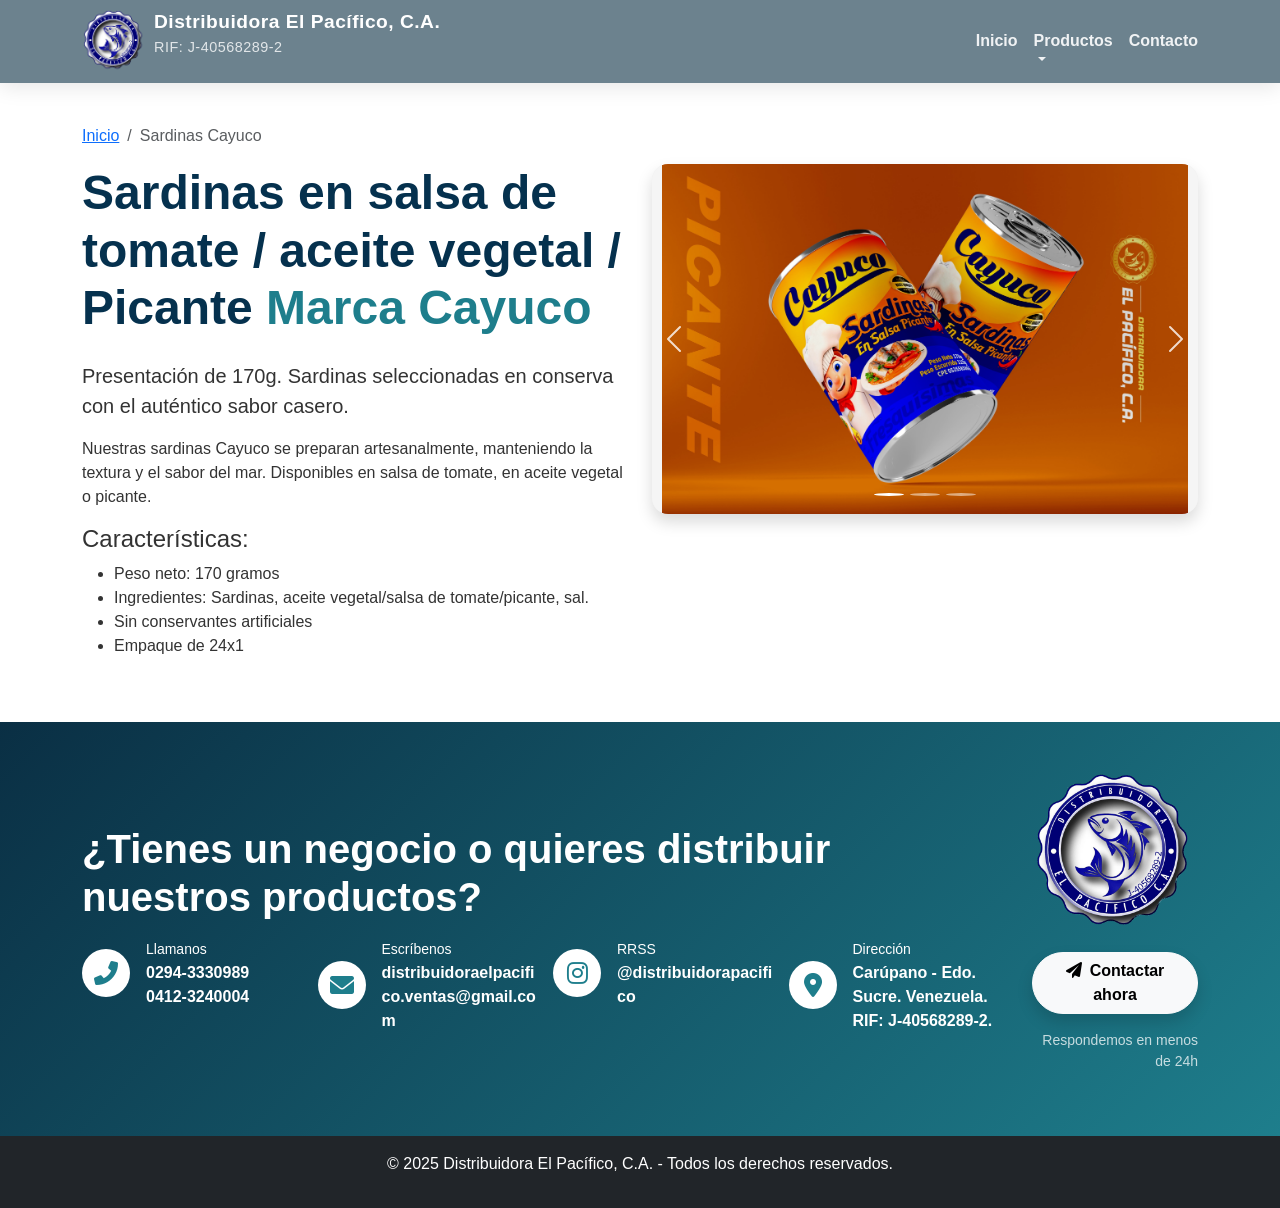
<file: productos/sardinas-cayuco.html>
<!DOCTYPE html>
<html lang="es">
<head>
    <meta charset="UTF-8">
    <meta name="viewport" content="width=device-width, initial-scale=1.0">
    <title>Sardinas Cayuco - Distribuidora El Pacífico</title>
    <link rel="icon" href="../assets/images/favicon.png" type="image/png">
    <link href="https://cdn.jsdelivr.net/npm/bootstrap@5.3.0/dist/css/bootstrap.min.css" rel="stylesheet">
    <link rel="stylesheet" href="https://cdnjs.cloudflare.com/ajax/libs/font-awesome/6.0.0-beta3/css/all.min.css">
    <link rel="stylesheet" href="../assets/css/style.css">
</head>
<body>
    <!-- Navbar elegante -->
    <nav class="navbar navbar-expand-lg navbar-dark fixed-top" id="mainNav">
    </nav>

    <!-- Producto principal -->
    <div class="container my-5 margin-top-custom">
        <nav aria-label="breadcrumb">
            <ol class="breadcrumb">
                <li class="breadcrumb-item"><a href="../index.html">Inicio</a></li>
                <li class="breadcrumb-item active" aria-current="page">Sardinas Cayuco</li>
            </ol>
        </nav>

        <div class="row">
            <div class="col-md-6">
                <h1 class="display-5 fw-bold mb-4">Sardinas en salsa de tomate / aceite vegetal / Picante <span class="text-primary">Marca Cayuco</span></h1>
                <p class="lead">Presentación de 170g. Sardinas seleccionadas en conserva con el auténtico sabor casero.</p>
                <p>Nuestras sardinas Cayuco se preparan artesanalmente, manteniendo la textura y el sabor del mar. Disponibles en salsa de tomate, en aceite vegetal o picante.</p>
                <h4>Características:</h4>
                <ul>
                    <li>Peso neto: 170 gramos</li>
                    <li>Ingredientes: Sardinas, aceite vegetal/salsa de tomate/picante, sal.</li>
                    <li>Sin conservantes artificiales</li>
                    <li>Empaque de 24x1</li>
                </ul>
            </div>
            <div class="col-md-6">
                <div id="productCarousel" class="carousel slide carousel-fade" data-bs-ride="carousel">
                    <!-- Indicadores (puntos) -->
                    <div class="carousel-indicators">
                        <button type="button" data-bs-target="#productCarousel" data-bs-slide-to="0" class="active" aria-current="true" aria-label="Slide 1"></button>
                        <button type="button" data-bs-target="#productCarousel" data-bs-slide-to="1" aria-label="Slide 2"></button>
                        <button type="button" data-bs-target="#productCarousel" data-bs-slide-to="2" aria-label="Slide 3"></button>
                    </div>
                    
                    <!-- Imágenes del carrusel -->
                    <div class="carousel-inner rounded-4 shadow">
                        <div class="carousel-item active">
                            <img src="../assets/images/productos/sardinas-cayuco1.jpeg" class="d-block w-100" alt="Sardinas Cayuco">
                        </div>
                        <div class="carousel-item">
                            <img src="../assets/images/productos/sardinas-cayuco2.jpeg" class="d-block w-100" alt="Sardinas Cayuco">
                        </div>
                        <div class="carousel-item">
                            <img src="../assets/images/productos/sardinas-cayuco3.jpeg" class="d-block w-100" alt="Sardinas Cayuco">
                        </div>
                    </div>
                    
                    <!-- Botones de navegación -->
                    <button class="carousel-control-prev" type="button" data-bs-target="#productCarousel" data-bs-slide="prev">
                        <span class="carousel-control-prev-icon" aria-hidden="true"></span>
                        <span class="visually-hidden">Anterior</span>
                    </button>
                    <button class="carousel-control-next" type="button" data-bs-target="#productCarousel" data-bs-slide="next">
                        <span class="carousel-control-next-icon" aria-hidden="true"></span>
                        <span class="visually-hidden">Siguiente</span>
                    </button>
                </div>
            </div>
        </div>
    </div>

    <!-- Sección: ¿Hablamos? Call to Action -->
    <div class="section-contact"></div>

    <!-- Footer -->
    <footer class="bg-dark text-white text-center py-3">
        <p>&copy; 2025 Distribuidora El Pacífico, C.A. - Todos los derechos reservados.</p>
    </footer>

    <script src="https://code.jquery.com/jquery-3.6.0.min.js"></script>
    <script src="https://cdn.jsdelivr.net/npm/bootstrap@5.3.0/dist/js/bootstrap.bundle.min.js"></script>
    <script src="../assets/js/main.js"></script>
    <script>
        loadNav('../');
        loadContactSection('../');
    </script>
</body>
</html>
</file>
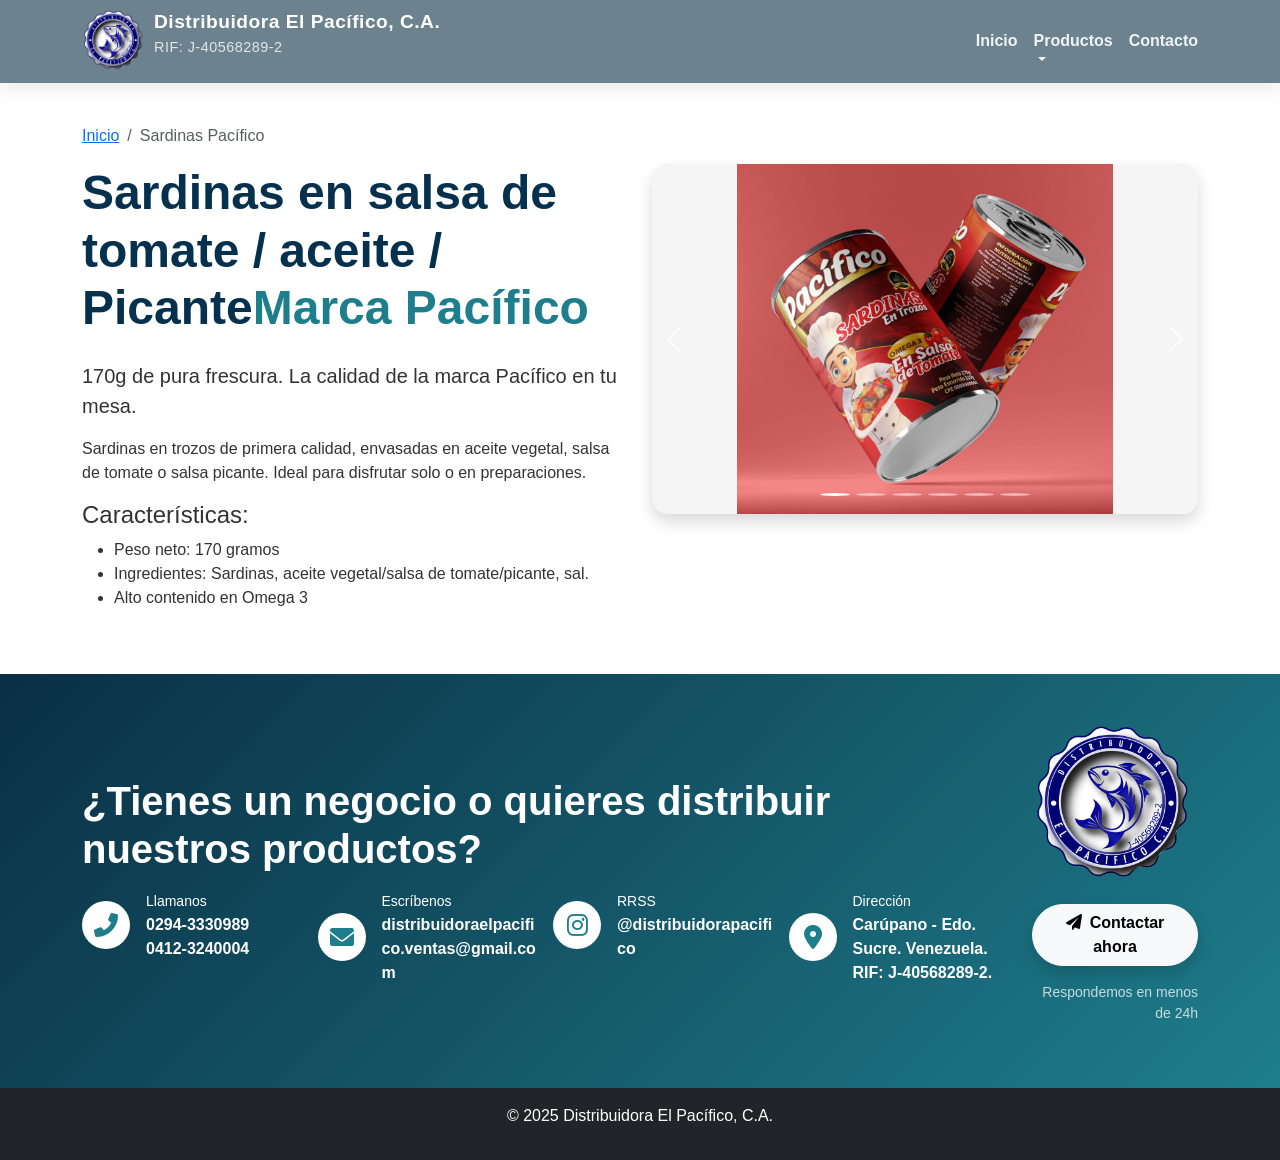
<file: productos/sardinas-pacifico.html>
<!DOCTYPE html>
<html lang="es">
<head>
    <meta charset="UTF-8">
    <meta name="viewport" content="width=device-width, initial-scale=1.0">
    <title>Sardinas Pacífico - Distribuidora El Pacífico</title>
    <link rel="icon" href="../assets/images/favicon.png" type="image/png">
    <link href="https://cdn.jsdelivr.net/npm/bootstrap@5.3.0/dist/css/bootstrap.min.css" rel="stylesheet">
    <link rel="stylesheet" href="https://cdnjs.cloudflare.com/ajax/libs/font-awesome/6.0.0-beta3/css/all.min.css">
    <link rel="stylesheet" href="../assets/css/style.css">
</head>
<body>
    <!-- Navbar elegante -->
    <nav class="navbar navbar-expand-lg navbar-dark fixed-top" id="mainNav">
    </nav>

    <div class="container my-5 margin-top-custom">
        <nav aria-label="breadcrumb">
            <ol class="breadcrumb">
                <li class="breadcrumb-item"><a href="../index.html">Inicio</a></li>
                <li class="breadcrumb-item active">Sardinas Pacífico</li>
            </ol>
        </nav>

        <div class="row">
            <div class="col-md-6">
                <h1 class="display-5 fw-bold mb-4">Sardinas en salsa de tomate / aceite / Picante<span class="text-primary">Marca Pacífico</span></h1>
                <p class="lead">170g de pura frescura. La calidad de la marca Pacífico en tu mesa.</p>
                <p>Sardinas en trozos de primera calidad, envasadas en aceite vegetal, salsa de tomate o salsa picante. Ideal para disfrutar solo o en preparaciones.</p>
                <h4>Características:</h4>
                <ul>
                    <li>Peso neto: 170 gramos</li>
                    <li>Ingredientes: Sardinas, aceite vegetal/salsa de tomate/picante, sal.</li>
                    <li>Alto contenido en Omega 3</li>
                </ul>
            </div>
            <div class="col-md-6">
                <div id="productCarousel" class="carousel slide carousel-fade" data-bs-ride="carousel">
                    <!-- Indicadores (puntos) -->
                    <div class="carousel-indicators">
                        <button type="button" data-bs-target="#productCarousel" data-bs-slide-to="0" class="active" aria-current="true" aria-label="Slide 1"></button>
                        <button type="button" data-bs-target="#productCarousel" data-bs-slide-to="1" aria-label="Slide 2"></button>
                        <button type="button" data-bs-target="#productCarousel" data-bs-slide-to="2" aria-label="Slide 3"></button>
                        <button type="button" data-bs-target="#productCarousel" data-bs-slide-to="3" aria-label="Slide 4"></button>
                        <button type="button" data-bs-target="#productCarousel" data-bs-slide-to="4" aria-label="Slide 5"></button>
                        <button type="button" data-bs-target="#productCarousel" data-bs-slide-to="5" aria-label="Slide 6"></button>
                    </div>
                    
                    <!-- Imágenes del carrusel -->
                    <div class="carousel-inner rounded-4 shadow">
                        <div class="carousel-item active">
                            <img src="../assets/images/productos/sardinas-pacifico3.jpeg" class="d-block w-100" alt="Sardinas Pacífico">
                        </div>
                        <div class="carousel-item">
                            <img src="../assets/images/productos/sardinas-pacifico4.jpeg" class="d-block w-100" alt="Sardinas Pacífico">
                        </div>
                        <div class="carousel-item">
                            <img src="../assets/images/productos/sardinas-pacifico5.jpeg" class="d-block w-100" alt="Sardinas Pacífico">
                        </div>
                        <div class="carousel-item">
                            <img src="../assets/images/productos/sardinas-pacifico6.jpeg" class="d-block w-100" alt="Sardinas Pacífico">
                        </div>
                        <div class="carousel-item">
                            <img src="../assets/images/productos/sardinas-pacifico7.jpeg" class="d-block w-100" alt="Sardinas Pacífico">
                        </div>
                        <div class="carousel-item">
                            <img src="../assets/images/productos/sardinas-pacifico8.jpeg" class="d-block w-100" alt="Sardinas Pacífico">
                        </div>
                    </div>
                    
                    <!-- Botones de navegación -->
                    <button class="carousel-control-prev" type="button" data-bs-target="#productCarousel" data-bs-slide="prev">
                        <span class="carousel-control-prev-icon" aria-hidden="true"></span>
                        <span class="visually-hidden">Anterior</span>
                    </button>
                    <button class="carousel-control-next" type="button" data-bs-target="#productCarousel" data-bs-slide="next">
                        <span class="carousel-control-next-icon" aria-hidden="true"></span>
                        <span class="visually-hidden">Siguiente</span>
                    </button>
                </div>
            </div>
        </div>

    </div>

    <!-- Sección: ¿Hablamos? Call to Action -->
    <div class="section-contact"></div>

    <footer class="bg-dark text-white text-center py-3">
        <p>&copy; 2025 Distribuidora El Pacífico, C.A.</p>
    </footer>

    <script src="https://code.jquery.com/jquery-3.6.0.min.js"></script>
    <script src="https://cdn.jsdelivr.net/npm/bootstrap@5.3.0/dist/js/bootstrap.bundle.min.js"></script>
    <script src="../assets/js/main.js"></script>
    <script>
        loadNav('../');
        loadContactSection('../');
    </script>
</body>
</html>
</file>
<file: assets/css/style.css>
/* Estilos personalizados para Distribuidora El Pacífico */

body {
    font-family: 'Inter', sans-serif;
    color: #333;
}

h1, h2, h3, h4, h5, h6, .navbar-brand, .nav-link, .btn {
    font-family: 'Poppins', sans-serif;
}

.bg-primary {
    background-color: #1e7e8c !important; /* Azul marino verdoso */
}

.navbar-brand i {
    margin-right: 8px;
}

.canvas-placeholder {
    background-color: #d4f1f9; /* Fondo de respaldo */
    border: 2px dashed #1e7e8c;
    border-radius: 8px;
    display: block;
    width: 100%;
    height: auto;
}

footer {
    background-color: #05314e !important;
}

.btn-primary {
    background-color: #1e7e8c;
    border-color: #166a76;
}

.btn-primary:hover {
    background-color: #166a76;
    border-color: #0f525c;
}

.card {
    transition: transform 0.3s ease;
    border: none;
    box-shadow: 0 4px 8px rgba(0,0,0,0.1);
}

.card:hover {
    transform: translateY(-5px);
}

h1, h2, h3 {
    color: #05314e;
}

.text-primary {
    color: #1e7e8c !important;
}
/* Hero section rediseñado */
.hero-section {
    position: relative;
    height: 100vh;
    min-height: 600px;
    overflow: hidden;
    background-color: #0a2f44; /* Color de respaldo */
}

.hero-canvas {
    position: absolute;
    top: 0;
    left: 0;
    width: 100%;
    height: 100%;
    z-index: 1;
    object-fit: cover;
}

.hero-section .container {
    position: relative;
    z-index: 2;
    animation: fadeInUp 1.5s ease;
}

.hero-title {
    /* font-family: 'Playfair Display', serif; */
    font-weight: 700;
    text-shadow: 2px 2px 8px rgba(0,0,0,0.3);
    letter-spacing: 1px;
    color: #fff;
}

.hero-subtitle {
    font-family: 'Open Sans', sans-serif;
    font-size: 1.5rem;
    font-weight: 300;
    text-shadow: 1px 1px 4px rgba(0,0,0,0.3);
    max-width: 700px;
    margin-left: auto;
    margin-right: auto;
}

.btn-hero {
    background-color: #c99e6d;
    border-color: #b38958;
    color: white;
    font-family: 'Open Sans', sans-serif;
    font-weight: 600;
    padding: 12px 40px;
    border-radius: 50px;
    text-transform: uppercase;
    letter-spacing: 1px;
    transition: all 0.3s;
    box-shadow: 0 4px 15px rgba(0,0,0,0.2);
}

.btn-hero:hover {
    background-color: #b38958;
    border-color: #9e7346;
    transform: translateY(-2px);
    box-shadow: 0 6px 20px rgba(0,0,0,0.3);
}

@keyframes fadeInUp {
    from {
        opacity: 0;
        transform: translateY(30px);
    }
    to {
        opacity: 1;
        transform: translateY(0);
    }
}
/* ===== Navbar elegante ===== */
#mainNav {
    padding-top: .2rem;
    padding-bottom: .2rem;
    background-color: rgba(10, 47, 68, 0.6); /* Azul profundo semitransparente */
    backdrop-filter: blur(8px);
    -webkit-backdrop-filter: blur(8px);
    box-shadow: 0 4px 20px rgba(0, 0, 0, 0.1);
    transition: background-color 0.3s ease, padding 0.3s ease;
}

#mainNav.navbar-scrolled {
    padding-top: 0.5rem;
    padding-bottom: 0.5rem;
    background-color: #0a2f44; /* sólido al hacer scroll */
    backdrop-filter: none;
}

#mainNav .navbar-brand {
    display: flex;
    align-items: center;
    color: white;
    font-size: 1.5rem;
    font-weight: 700;
    letter-spacing: 0.5px;
}

#mainNav .navbar-brand .brand-text {
    background: linear-gradient(135deg, #fff, #f0f0f0);
    -webkit-background-clip: text;
    -webkit-text-fill-color: transparent;
    background-clip: text;
}

#mainNav .navbar-nav .nav-item {
    margin-left: 1rem;
}

#mainNav .navbar-nav .nav-link {
    color: rgba(255,255,255,0.9);
    font-family: 'Open Sans', sans-serif;
    font-weight: 600;
    font-size: 1rem;
    padding: 0.5rem 0;
    position: relative;
    transition: color 0.3s ease;
}

#mainNav .navbar-nav .nav-link:hover {
    color: white;
}

/* Efecto subrayado animado */
#mainNav .navbar-nav .nav-link::after {
    content: '';
    position: absolute;
    width: 0;
    height: 2px;
    bottom: 0;
    left: 0;
    background: linear-gradient(90deg, #c99e6d, #f5d0a9);
    transition: width 0.3s ease;
}

#mainNav .navbar-nav .nav-link:hover::after {
    width: 100%;
}

#mainNav .navbar-title{
    font-size: 1.2rem !important;
    font-weight: 700 !important;
    color: white !important;
    margin-bottom: 0px !important;
}

#mainNav .navbar-rif{
    font-size: 0.9rem !important;
    font-weight: 300 !important;
    color: rgba(255,255,255,0.8) !important;
}

/* Botón de contacto especial */
#mainNav .navbar-nav .btn-contact {
    background: linear-gradient(135deg, #c99e6d, #b38958);
    color: white !important;
    padding: 0.5rem 1.5rem !important;
    border-radius: 50px;
    margin-left: 1rem;
    border: none;
    transition: transform 0.3s, box-shadow 0.3s;
    box-shadow: 0 4px 15px rgba(201, 158, 109, 0.3);
}

#mainNav .navbar-nav .btn-contact:hover {
    transform: translateY(-2px);
    box-shadow: 0 6px 20px rgba(201, 158, 109, 0.5);
}

#mainNav .navbar-nav .btn-contact::after {
    display: none; /* Quita el subrayado del botón */
}

/* Dropdown personalizado */
#mainNav .dropdown-menu {
    background-color: rgba(255,255,255,0.95);
    backdrop-filter: blur(5px);
    border: none;
    border-radius: 8px;
    box-shadow: 0 8px 30px rgba(0,0,0,0.2);
    margin-top: 0.5rem;
    padding: 0.5rem 0;
    animation: fadeInDown 0.2s ease;
}

#mainNav .dropdown-menu .dropdown-item {
    font-family: 'Open Sans', sans-serif;
    color: #0a2f44;
    padding: 0.7rem 1.5rem;
    transition: background-color 0.2s, padding-left 0.2s;
}

#mainNav .dropdown-menu .dropdown-item:hover {
    background-color: #c99e6d;
    color: white;
    padding-left: 2rem;
}

/* Logo canvas */
#logoCanvas {
    background: linear-gradient(135deg, #c99e6d, #f5d0a9);
    border-radius: 50%;
    border: 2px solid white;
}

@keyframes fadeInDown {
    from {
        opacity: 0;
        transform: translateY(-10px);
    }
    to {
        opacity: 1;
        transform: translateY(0);
    }
}

/* Ajuste para móviles */
@media (max-width: 991px) {
    #mainNav {
        background-color: #0a2f44;
        backdrop-filter: none;
    }
    #mainNav .navbar-nav .nav-item {
        margin-left: 0;
        text-align: center;
    }
    #mainNav .navbar-nav .btn-contact {
        margin: 0.5rem auto;
        display: inline-block;
    }
    #mainNav .dropdown-menu {
        background-color: transparent;
        box-shadow: none;
        text-align: center;
    }
    #mainNav .dropdown-menu .dropdown-item {
        color: white;
    }
}

.margin-top-custom {
    margin-top: 124px !important; /* Ajusta este valor según el tamaño de tu navbar */
}

/* Estilos para las nuevas secciones */
.bg-primary.bg-opacity-10 {
    background-color: rgba(30, 126, 140, 0.1) !important;
}

.rounded-4 {
    border-radius: 1rem !important;
}

.opacity-90 {
    opacity: 0.9;
}

/* Iconos circulares en sección contacto */
.bg-white.text-primary.p-3 {
    width: 48px;
    height: 48px;
    display: flex;
    align-items: center;
    justify-content: center;
    transition: all 0.3s;
}

.bg-white.text-primary.p-3:hover {
    transform: scale(1.1);
    box-shadow: 0 10px 20px rgba(0,0,0,0.1);
}

/* Canvas mejorados */
.canvas-placeholder.rounded-4 {
    border: none;
    box-shadow: 0 20px 30px -10px rgba(0,0,0,0.15);
}

/* Responsive */
@media (max-width: 768px) {
    .display-5 {
        font-size: 2rem;
    }
    .display-6 {
        font-size: 1.8rem;
    }
}
/* Estilos para el carrusel de productos */
.canvas-carousel {
    background: linear-gradient(135deg, #1e7e8c, #0a2f44);
    border-radius: 1rem;
}

.carousel-caption {
    background: rgba(0, 0, 0, 0.6);
    backdrop-filter: blur(5px);
    border-radius: 1rem;
    padding: 0.8rem 1.5rem;
    bottom: 20px;
}

.carousel-indicators {
    margin-bottom: 0.5rem;
}

.carousel-indicators button {
    width: 10px;
    height: 10px;
    border-radius: 50%;
    margin: 0 5px;
}

.carousel-control-prev,
.carousel-control-next {
    width: 8%;
    opacity: 0.8;
}

.carousel-control-prev:hover,
.carousel-control-next:hover {
    opacity: 1;
    background: rgba(0, 0, 0, 0.2);
}

/* Miniaturas */
.canvas-thumbnail {
    background: linear-gradient(135deg, #a8ede0, #fed6e3);
    border: 2px solid transparent;
    transition: all 0.3s;
    cursor: pointer;
    height: 60px;
    object-fit: cover;
}

.canvas-thumbnail:hover {
    border-color: #1e7e8c;
    transform: scale(1.05);
    box-shadow: 0 5px 15px rgba(0,0,0,0.2);
}

/* Responsive */
@media (max-width: 768px) {
    .carousel-item canvas {
        height: 250px !important;
    }
    
    .canvas-thumbnail {
        height: 40px;
    }
    
    .carousel-caption {
        display: none !important; /* Ocultar en móvil si es necesario */
    }
}
/* Estilos para la página de contacto */
.page-header {
    background: linear-gradient(135deg, #f8f9fa 0%, #e9ecef 100%);
    margin-top: 76px; /* Compensar navbar fijo */
}

.contact-form-wrapper {
    border: 1px solid rgba(30, 126, 140, 0.1);
    transition: transform 0.3s;
}

.contact-form-wrapper:hover {
    transform: translateY(-5px);
    box-shadow: 0 15px 30px rgba(0,0,0,0.1) !important;
}

.input-group-text {
    border: none;
    border-radius: 10px 0 0 10px;
}

.form-control, .form-select {
    border: 1px solid #dee2e6;
    border-left: none;
    border-radius: 0 10px 10px 0;
    padding: 0.75rem 1rem;
}

.form-control:focus, .form-select:focus {
    border-color: #1e7e8c;
    box-shadow: 0 0 0 0.25rem rgba(30, 126, 140, 0.25);
}

.info-icon, .social-icon {
    width: 55px;
    height: 55px;
    display: flex;
    align-items: center;
    justify-content: center;
    transition: all 0.3s;
}

.info-icon:hover, .social-icon:hover {
    background-color: #1e7e8c !important;
    transform: scale(1.1);
}

.info-icon:hover i, .social-icon:hover i {
    color: white !important;
}

.canvas-map {
    background: linear-gradient(135deg, #a8ede0, #fed6e3);
    border: 2px solid #1e7e8c;
}

.faq-item {
    transition: all 0.3s;
    border-left: 4px solid transparent;
}

.faq-item:hover {
    border-left-color: #1e7e8c;
    transform: translateX(5px);
}

/* Responsive */
@media (max-width: 768px) {
    .page-header h1 {
        font-size: 2.5rem;
    }
    
    .contact-form-wrapper {
        padding: 1.5rem !important;
    }
    
    .social-icon {
        width: 45px;
        height: 45px;
    }
}

.carousel-inner{
    max-height: 400px !important;
    width: auto !important;
    height: 350px; 
    background-color: #f0f0f0;
    overflow: hidden;
}

.carousel-item {
    height: 100%;
    background-color: #f5f5f5; /* Color de fondo mientras carga */
}

.carousel-item img {
    height: 100%;
    width: auto !important;
    margin-left: auto;
    margin-right: auto;
    object-fit: cover;
}
</file>
